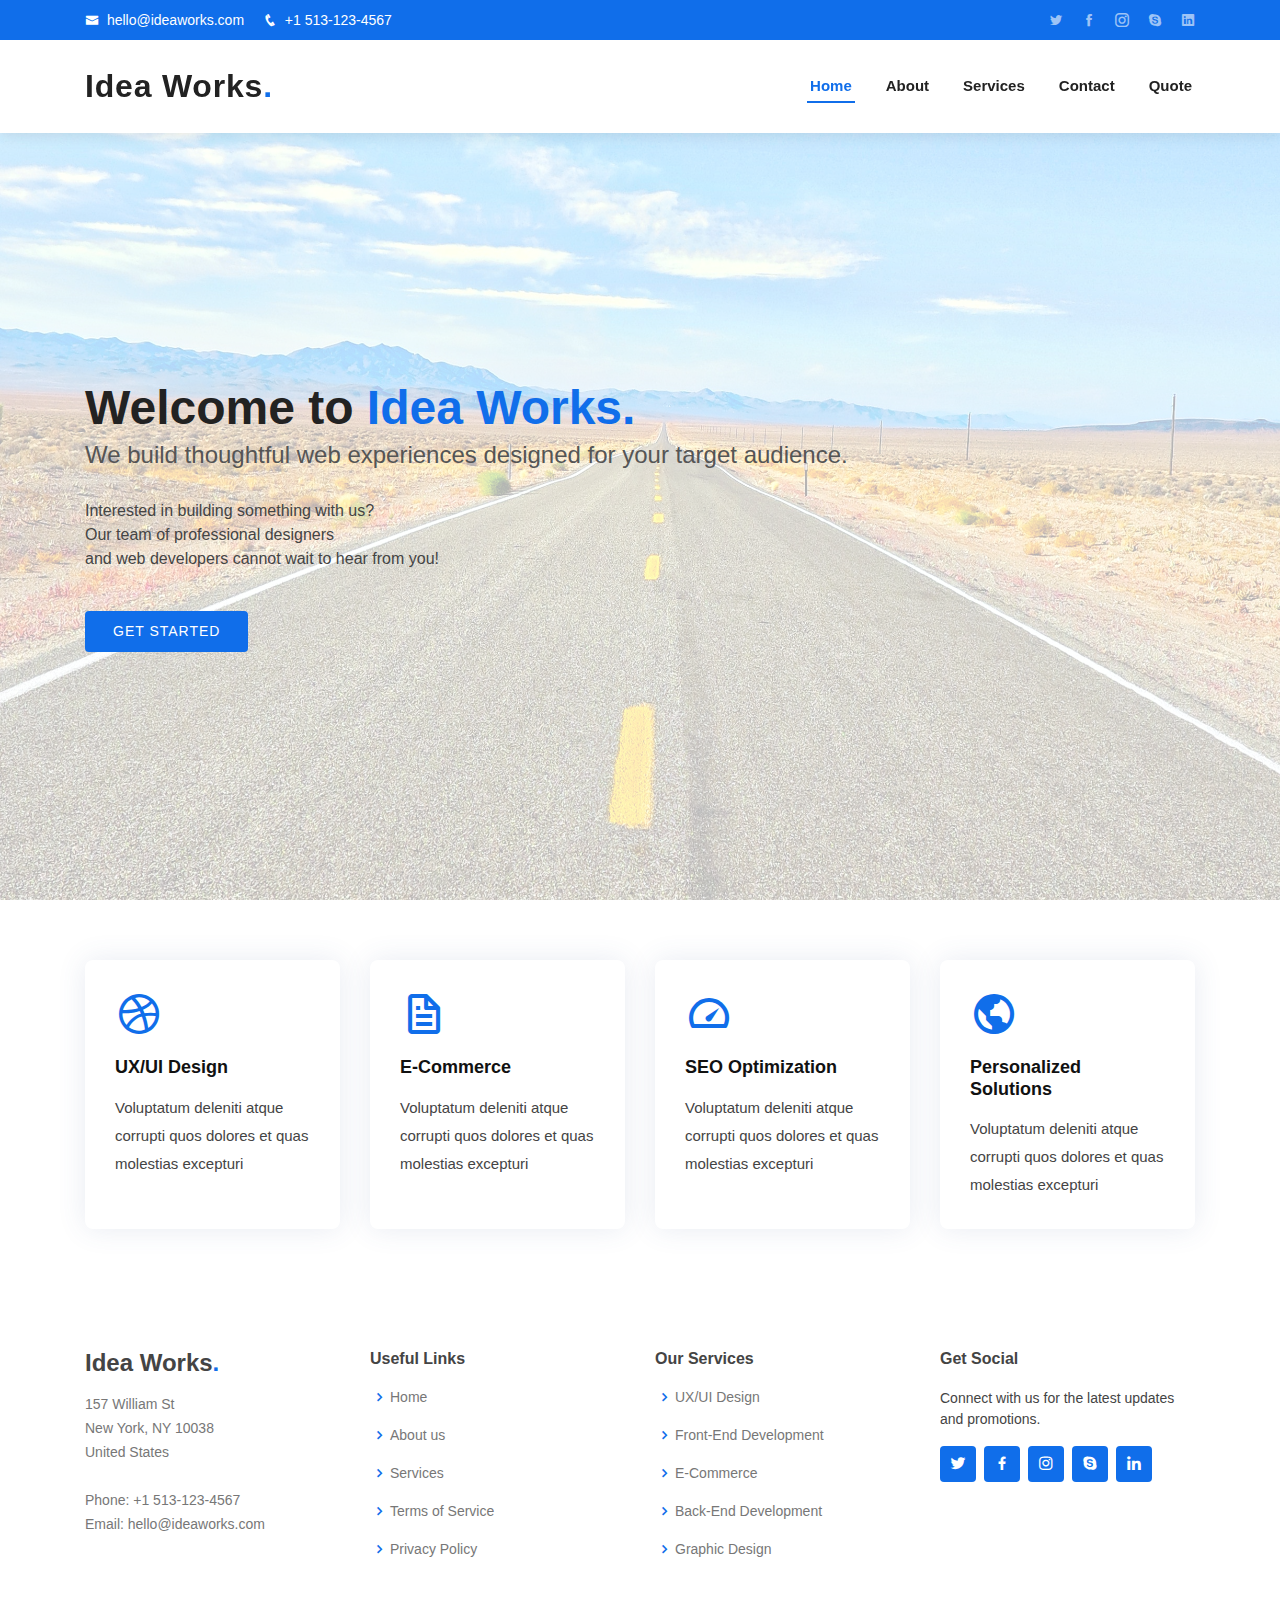
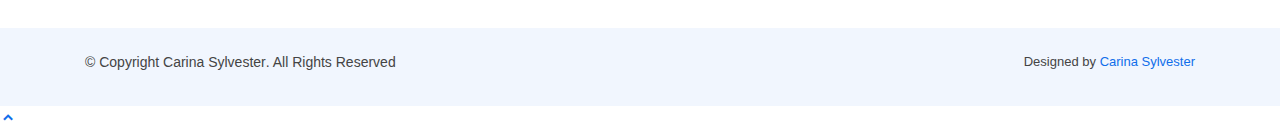
<file: CSylvester_Website/index.html>
<!DOCTYPE html>
<html lang="en">

<head>
  <meta charset="utf-8">
  <meta content="width=device-width, initial-scale=1.0" name="viewport">

  <title>My Bootstrap Website</title>

  <!-- Libraries CSS Files -->
  <link href="assets/mylibfiles/bootstrap/css/bootstrap.min.css" rel="stylesheet">
  <link href="assets/mylibfiles/icofont/icofont.min.css" rel="stylesheet">
  <link href="assets/mylibfiles/boxicons/css/boxicons.min.css" rel="stylesheet">
  <link href="assets/mylibfiles/owl.carousel/assets/owl.carousel.min.css" rel="stylesheet">

  <!-- Main CSS File -->
  <link href="assets/css/style.css" rel="stylesheet">

</head>

<body>

  <!-- ======= Top Bar ======= -->
  <div id="topbar" class="d-none d-lg-flex align-items-center fixed-top">
    <div class="container d-flex">
      <div class="contact-info mr-auto">
        <i class="icofont-envelope"></i> <a href="mailto:hello@ideaworks.com">hello@ideaworks.com</a>
        <i class="icofont-phone"></i> +1 513-123-4567
      </div>
      <div class="social-links">
        <a href="#" class="twitter"><i class="icofont-twitter"></i></a>
        <a href="#" class="facebook"><i class="icofont-facebook"></i></a>
        <a href="#" class="instagram"><i class="icofont-instagram"></i></a>
        <a href="#" class="skype"><i class="icofont-skype"></i></a>
        <a href="#" class="linkedin"><i class="icofont-linkedin"></i></a>
      </div>
    </div>
  </div>

  <!-- ======= Header ======= -->
  <header id="header" class="fixed-top">
    <div class="container d-flex align-items-center">

      <h1 class="logo mr-auto"><a href="index.html">Idea Works<span>.</span></a></h1>

      <nav class="nav-menu d-none d-lg-block">
        <ul>
          <li class="active"><a href="index.html">Home</a></li>
          <li><a href="about.html">About</a></li>
          <li><a href="services.html">Services</a></li>
          <li><a href="contact.html">Contact</a></li>
          <li><a href="quote.html">Quote</a></li>

        </ul>
      </nav>
      <!-- .nav-menu -->

    </div>
  </header>
  <!-- End Header -->

  <!-- ======= Hero Section ======= -->
  <section id="hero" class="d-flex align-items-center">
    <div class="container">
      <h1>Welcome to <span>Idea Works.</span>
      </h1>
      <h2>We build thoughtful web experiences designed for your target audience.</h2>
      <p style="margin-bottom: 40px;">Interested in building something with us?<br>Our team of professional
        designers<br> and web developers cannot wait to hear from you!</p>
      <div class="d-flex">
        <a href="#about" class="btn-get-started scrollto">Get Started</a>
      </div>
    </div>
  </section>
  <!-- End Hero -->

  <main id="main">

    <!-- ======= Featured Services Section ======= -->
    <section id="featured-services" class="featured-services">
      <div class="container">

        <div class="row">
          <div class="col-md-6 col-lg-3 d-flex align-items-stretch mb-5 mb-lg-0">
            <div class="icon-box" data-aos="fade-up" data-aos-delay="100">
              <div class="icon"><i class="bx bxl-dribbble"></i></div>
              <h4 class="title"><a href="">UX/UI Design</a></h4>
              <p class="description">Voluptatum deleniti atque corrupti quos dolores et quas molestias excepturi</p>
            </div>
          </div>

          <div class="col-md-6 col-lg-3 d-flex align-items-stretch mb-5 mb-lg-0">
            <div class="icon-box" data-aos="fade-up" data-aos-delay="200">
              <div class="icon"><i class="bx bx-file"></i></div>
              <h4 class="title"><a href="">E-Commerce</a></h4>
              <p class="description">Voluptatum deleniti atque corrupti quos dolores et quas molestias excepturi</p>
            </div>
          </div>

          <div class="col-md-6 col-lg-3 d-flex align-items-stretch mb-5 mb-lg-0">
            <div class="icon-box" data-aos="fade-up" data-aos-delay="300">
              <div class="icon"><i class="bx bx-tachometer"></i></div>
              <h4 class="title"><a href="">SEO Optimization</a></h4>
              <p class="description">Voluptatum deleniti atque corrupti quos dolores et quas molestias excepturi</p>
            </div>
          </div>

          <div class="col-md-6 col-lg-3 d-flex align-items-stretch mb-5 mb-lg-0">
            <div class="icon-box" data-aos="fade-up" data-aos-delay="400">
              <div class="icon"><i class="bx bx-world"></i></div>
              <h4 class="title"><a href="">Personalized Solutions</a></h4>
              <p class="description">Voluptatum deleniti atque corrupti quos dolores et quas molestias excepturi</p>
            </div>
          </div>

        </div>

      </div>
    </section><!-- End Featured Services Section -->

  </main><!-- End #main -->

    <!-- ======= Footer ======= -->
    <footer id="footer">


      <div class="footer-top">
        <div class="container">
          <div class="row">

            <div class="col-lg-3 col-md-6 footer-contact">
              <h3>Idea Works<span>.</span></h3>
              <p>
                157 William St<br>
                New York, NY 10038<br>
                United States<br><br>
                <strong>Phone:</strong> +1 513-123-4567<br>
                <strong>Email:</strong> hello@ideaworks.com<br>
              </p>
            </div>

            <div class="col-lg-3 col-md-6 footer-links">
              <h4>Useful Links</h4>
              <ul>
                <li><i class="bx bx-chevron-right"></i> <a href="#">Home</a></li>
                <li><i class="bx bx-chevron-right"></i> <a href="#">About us</a></li>
                <li><i class="bx bx-chevron-right"></i> <a href="#">Services</a></li>
                <li><i class="bx bx-chevron-right"></i> <a href="#">Terms of Service</a></li>
                <li><i class="bx bx-chevron-right"></i> <a href="#">Privacy Policy</a></li>
              </ul>
            </div>

            <div class="col-lg-3 col-md-6 footer-links">
              <h4>Our Services</h4>
              <ul>
                <li><i class="bx bx-chevron-right"></i> <a href="#">UX/UI Design</a></li>
                <li><i class="bx bx-chevron-right"></i> <a href="#">Front-End Development</a></li>
                <li><i class="bx bx-chevron-right"></i> <a href="#">E-Commerce</a></li>
                <li><i class="bx bx-chevron-right"></i> <a href="#">Back-End Development</a></li>
                <li><i class="bx bx-chevron-right"></i> <a href="#">Graphic Design</a></li>
              </ul>
            </div>

            <div class="col-lg-3 col-md-6 footer-links">
              <h4>Get Social</h4>
              <p>Connect with us for the latest updates and promotions.</p>
              <div class="social-links mt-3">
                <a href="#" class="twitter"><i class="bx bxl-twitter"></i></a>
                <a href="#" class="facebook"><i class="bx bxl-facebook"></i></a>
                <a href="#" class="instagram"><i class="bx bxl-instagram"></i></a>
                <a href="#" class="google-plus"><i class="bx bxl-skype"></i></a>
                <a href="#" class="linkedin"><i class="bx bxl-linkedin"></i></a>
              </div>
            </div>

          </div>
        </div>
      </div>

      <div class="container py-4">
        <div class="copyright">
          &copy; Copyright <strong><span>Carina Sylvester</span></strong>. All Rights Reserved
        </div>
        <div class="credits">
          Designed by <a href="#">Carina Sylvester</a>
        </div>
      </div>
    </footer>
    <!-- End Footer -->


    <a href="#" class="back-to-top"><i class="icofont-simple-up"></i></a>

    <!-- Vendor JS Files -->
    <script src="assets/mylibfiles/jquery/jquery.min.js"></script>
    <script src="assets/mylibfiles/bootstrap/js/bootstrap.bundle.min.js"></script>
    <script src="assets/mylibfiles/jquery.easing/jquery.easing.min.js"></script>
    <script src="assets/mylibfiles/waypoints/jquery.waypoints.min.js"></script>
    <script src="assets/mylibfiles/counterup/counterup.min.js"></script>
    <script src="assets/mylibfiles/owl.carousel/owl.carousel.min.js"></script>
    <!-- Main JS File -->
    <script src="assets/js/main.js"></script>

    <!-- Form Validation -->
    <script src="assets/mylibfiles/validation%20js/validate.js"></script>

</body>

</html>
</file>
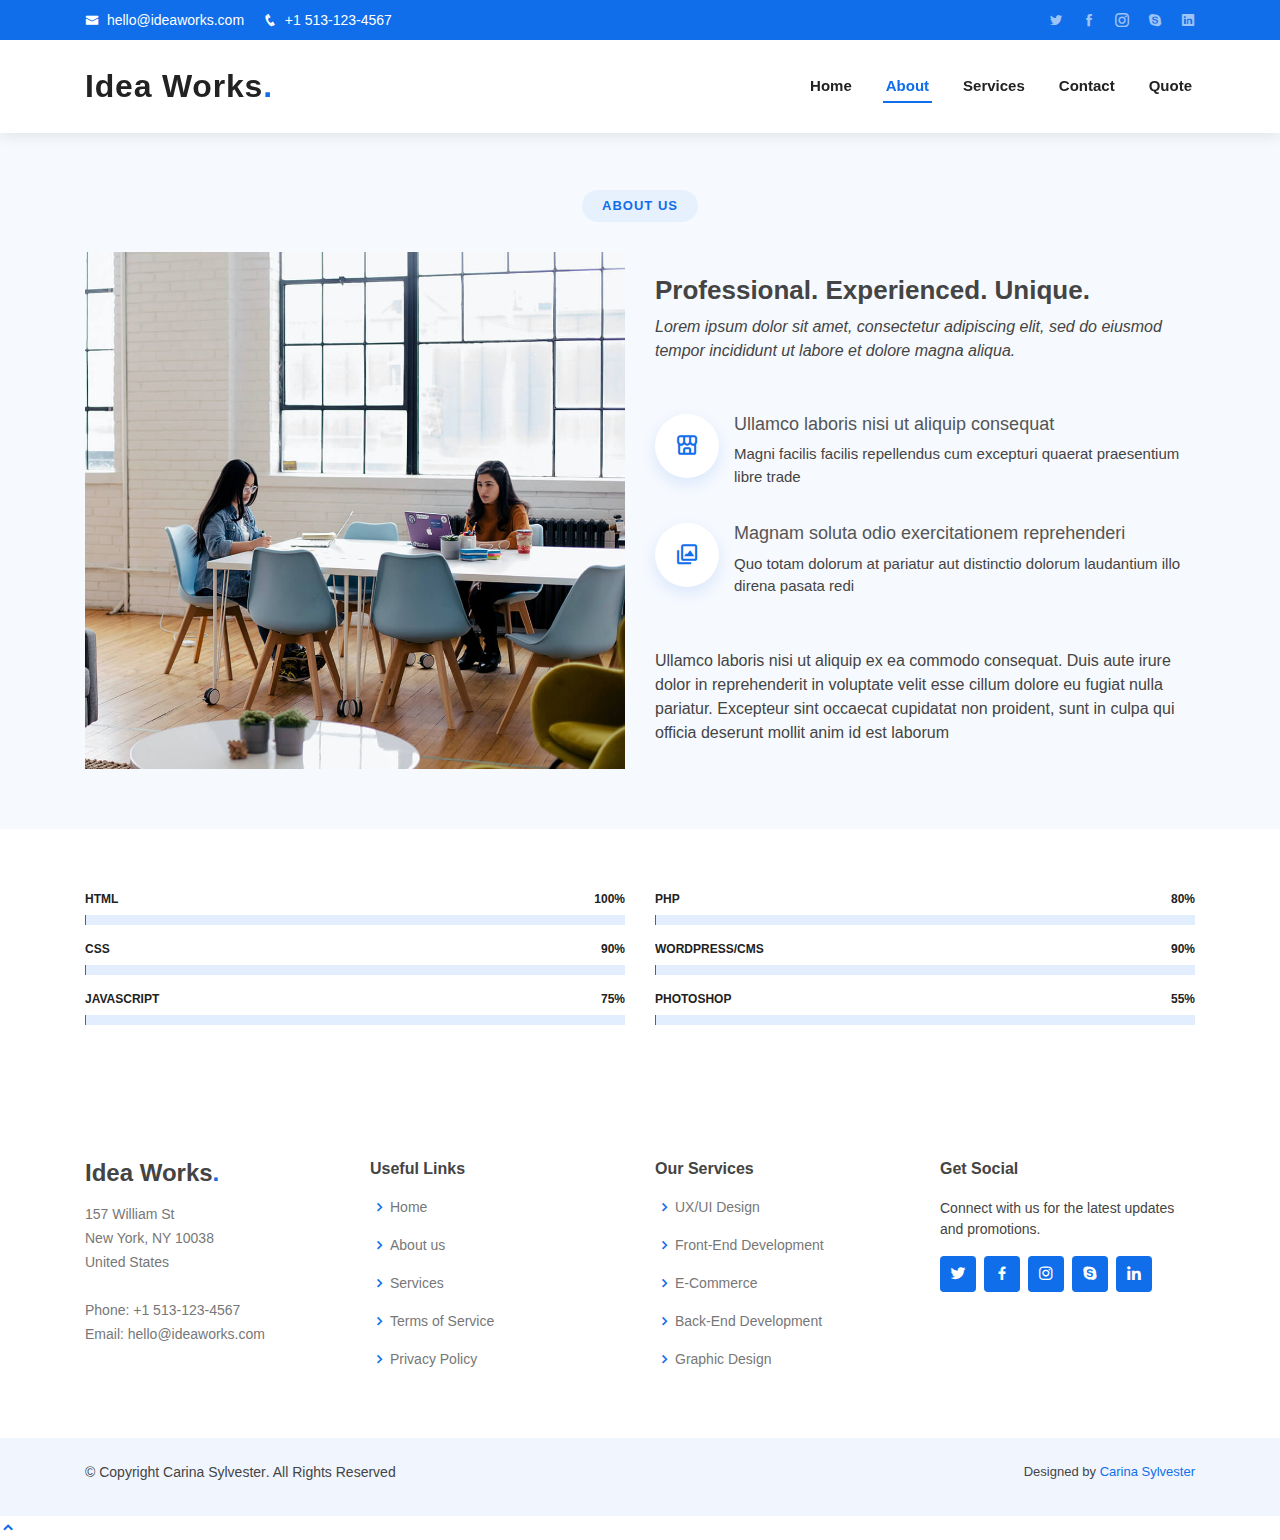
<file: CSylvester_Website/about.html>
<!DOCTYPE html>
<html lang="en">

<head>
  <meta charset="utf-8">
  <meta content="width=device-width, initial-scale=1.0" name="viewport">

  <title>My Bootstrap Website</title>

  <!-- Libraries CSS Files -->
  <link href="assets/mylibfiles/bootstrap/css/bootstrap.min.css" rel="stylesheet">
  <link href="assets/mylibfiles/icofont/icofont.min.css" rel="stylesheet">
  <link href="assets/mylibfiles/boxicons/css/boxicons.min.css" rel="stylesheet">
  <link href="assets/mylibfiles/owl.carousel/assets/owl.carousel.min.css" rel="stylesheet">

  <!-- Main CSS File -->
  <link href="assets/css/style.css" rel="stylesheet">

</head>

<!-- ======= Top Bar ======= -->
<div id="topbar" class="d-none d-lg-flex align-items-center fixed-top">
  <div class="container d-flex">
    <div class="contact-info mr-auto">
      <i class="icofont-envelope"></i> <a href="mailto:hello@ideaworks.com">hello@ideaworks.com</a>
      <i class="icofont-phone"></i> +1 513-123-4567
    </div>
    <div class="social-links">
      <a href="#" class="twitter"><i class="icofont-twitter"></i></a>
      <a href="#" class="facebook"><i class="icofont-facebook"></i></a>
      <a href="#" class="instagram"><i class="icofont-instagram"></i></a>
      <a href="#" class="skype"><i class="icofont-skype"></i></a>
      <a href="#" class="linkedin"><i class="icofont-linkedin"></i></a>
    </div>
  </div>
</div>




<!-- ======= Header ======= -->
<header id="header" class="fixed-top">
  <div class="container d-flex align-items-center">
    <h1 class="logo mr-auto"><a href="index.html">Idea Works<span>.</span></a></h1>
    <nav class="nav-menu d-none d-lg-block">
      <ul>
        <li><a href="index.html">Home</a></li>
        <li class="active"><a href="about.html">About</a></li>
        <li><a href="services.html">Services</a></li>
        <li><a href="contact.html">Contact</a></li>
        <li><a href="quote.html">Quote</a></li>

      </ul>
    </nav>

  </div>
</header><!-- End Header -->



<!-- ======= About Section ======= -->
<section id="about" class="about section-bg" style="margin-top: 130px">
  <div class="container">

    <div class="section-title">
      <h2>About Us</h2>
    </div>

    <div class="row">
      <div class="col-lg-6">
        <img src="assets/img/about.jpg" class="img-fluid" alt="two women sitting at a table">
      </div>
      <div class="col-lg-6 pt-4 pt-lg-0 content d-flex flex-column justify-content-center">
        <h3>Professional. Experienced. Unique.</h3>
        <p class="font-italic">
          Lorem ipsum dolor sit amet, consectetur adipiscing elit, sed do eiusmod tempor incididunt ut labore et
          dolore
          magna aliqua.
        </p>
        <ul>
          <li>
            <i class="bx bx-store-alt"></i>
            <div>
              <h5>Ullamco laboris nisi ut aliquip consequat</h5>
              <p>Magni facilis facilis repellendus cum excepturi quaerat praesentium libre trade</p>
            </div>
          </li>
          <li>
            <i class="bx bx-images"></i>
            <div>
              <h5>Magnam soluta odio exercitationem reprehenderi</h5>
              <p>Quo totam dolorum at pariatur aut distinctio dolorum laudantium illo direna pasata redi</p>
            </div>
          </li>
        </ul>
        <p>
          Ullamco laboris nisi ut aliquip ex ea commodo consequat. Duis aute irure dolor in reprehenderit in voluptate
          velit esse cillum dolore eu fugiat nulla pariatur. Excepteur sint occaecat cupidatat non proident, sunt in
          culpa qui officia deserunt mollit anim id est laborum
        </p>
      </div>
    </div>

  </div>
</section><!-- End About Section -->






<!-- ======= Skills Section ======= -->
<section id="skills" class="skills">
  <div class="container">

    <div class="row skills-content">

      <div class="col-lg-6">

        <div class="progress">
          <span class="skill">HTML <i class="val">100%</i></span>
          <div class="progress-bar-wrap">
            <div class="progress-bar" role="progressbar" aria-valuenow="100" aria-valuemin="0" aria-valuemax="100">
            </div>
          </div>
        </div>

        <div class="progress">
          <span class="skill">CSS <i class="val">90%</i></span>
          <div class="progress-bar-wrap">
            <div class="progress-bar" role="progressbar" aria-valuenow="90" aria-valuemin="0" aria-valuemax="100"></div>
          </div>
        </div>

        <div class="progress">
          <span class="skill">JavaScript <i class="val">75%</i></span>
          <div class="progress-bar-wrap">
            <div class="progress-bar" role="progressbar" aria-valuenow="75" aria-valuemin="0" aria-valuemax="100"></div>
          </div>
        </div>

      </div>

      <div class="col-lg-6">

        <div class="progress">
          <span class="skill">PHP <i class="val">80%</i></span>
          <div class="progress-bar-wrap">
            <div class="progress-bar" role="progressbar" aria-valuenow="80" aria-valuemin="0" aria-valuemax="100"></div>
          </div>
        </div>

        <div class="progress">
          <span class="skill">WordPress/CMS <i class="val">90%</i></span>
          <div class="progress-bar-wrap">
            <div class="progress-bar" role="progressbar" aria-valuenow="90" aria-valuemin="0" aria-valuemax="100"></div>
          </div>
        </div>

        <div class="progress">
          <span class="skill">Photoshop <i class="val">55%</i></span>
          <div class="progress-bar-wrap">
            <div class="progress-bar" role="progressbar" aria-valuenow="55" aria-valuemin="0" aria-valuemax="100"></div>
          </div>
        </div>

      </div>

    </div>

  </div>
</section><!-- End Skills Section -->




<!-- ======= Footer ======= -->
<footer id="footer">


  <div class="footer-top">
    <div class="container">
      <div class="row">

        <div class="col-lg-3 col-md-6 footer-contact">
          <h3>Idea Works<span>.</span></h3>
          <p>
            157 William St<br>
            New York, NY 10038<br>
            United States<br><br>
            <strong>Phone:</strong> +1 513-123-4567<br>
            <strong>Email:</strong> hello@ideaworks.com<br>
          </p>
        </div>

        <div class="col-lg-3 col-md-6 footer-links">
          <h4>Useful Links</h4>
          <ul>
            <li><i class="bx bx-chevron-right"></i> <a href="#">Home</a></li>
            <li><i class="bx bx-chevron-right"></i> <a href="#">About us</a></li>
            <li><i class="bx bx-chevron-right"></i> <a href="#">Services</a></li>
            <li><i class="bx bx-chevron-right"></i> <a href="#">Terms of Service</a></li>
            <li><i class="bx bx-chevron-right"></i> <a href="#">Privacy Policy</a></li>
          </ul>
        </div>

        <div class="col-lg-3 col-md-6 footer-links">
          <h4>Our Services</h4>
          <ul>
            <li><i class="bx bx-chevron-right"></i> <a href="#">UX/UI Design</a></li>
            <li><i class="bx bx-chevron-right"></i> <a href="#">Front-End Development</a></li>
            <li><i class="bx bx-chevron-right"></i> <a href="#">E-Commerce</a></li>
            <li><i class="bx bx-chevron-right"></i> <a href="#">Back-End Development</a></li>
            <li><i class="bx bx-chevron-right"></i> <a href="#">Graphic Design</a></li>
          </ul>
        </div>

        <div class="col-lg-3 col-md-6 footer-links">
          <h4>Get Social</h4>
          <p>Connect with us for the latest updates and promotions.</p>
          <div class="social-links mt-3">
            <a href="#" class="twitter"><i class="bx bxl-twitter"></i></a>
            <a href="#" class="facebook"><i class="bx bxl-facebook"></i></a>
            <a href="#" class="instagram"><i class="bx bxl-instagram"></i></a>
            <a href="#" class="google-plus"><i class="bx bxl-skype"></i></a>
            <a href="#" class="linkedin"><i class="bx bxl-linkedin"></i></a>
          </div>
        </div>

      </div>
    </div>
  </div>

  <div class="container py-4">
    <div class="copyright">
      &copy; Copyright <strong><span>Carina Sylvester</span></strong>. All Rights Reserved
    </div>
    <div class="credits">
      Designed by <a href="#">Carina Sylvester</a>
    </div>
  </div>
</footer><!-- End Footer -->


<a href="#" class="back-to-top"><i class="icofont-simple-up"></i></a>

<!-- Vendor JS Files -->
<script src="assets/mylibfiles/jquery/jquery.min.js"></script>
<script src="assets/mylibfiles/bootstrap/js/bootstrap.bundle.min.js"></script>
<script src="assets/mylibfiles/jquery.easing/jquery.easing.min.js"></script>
<script src="assets/mylibfiles/validation%20js/validate.js"></script>
<script src="assets/mylibfiles/waypoints/jquery.waypoints.min.js"></script>
<script src="assets/mylibfiles/counterup/counterup.min.js"></script>
<script src="assets/mylibfiles/owl.carousel/owl.carousel.min.js"></script>

<!-- Main JS File -->
<script src="assets/js/main.js"></script>

</body>

</html>
</file>
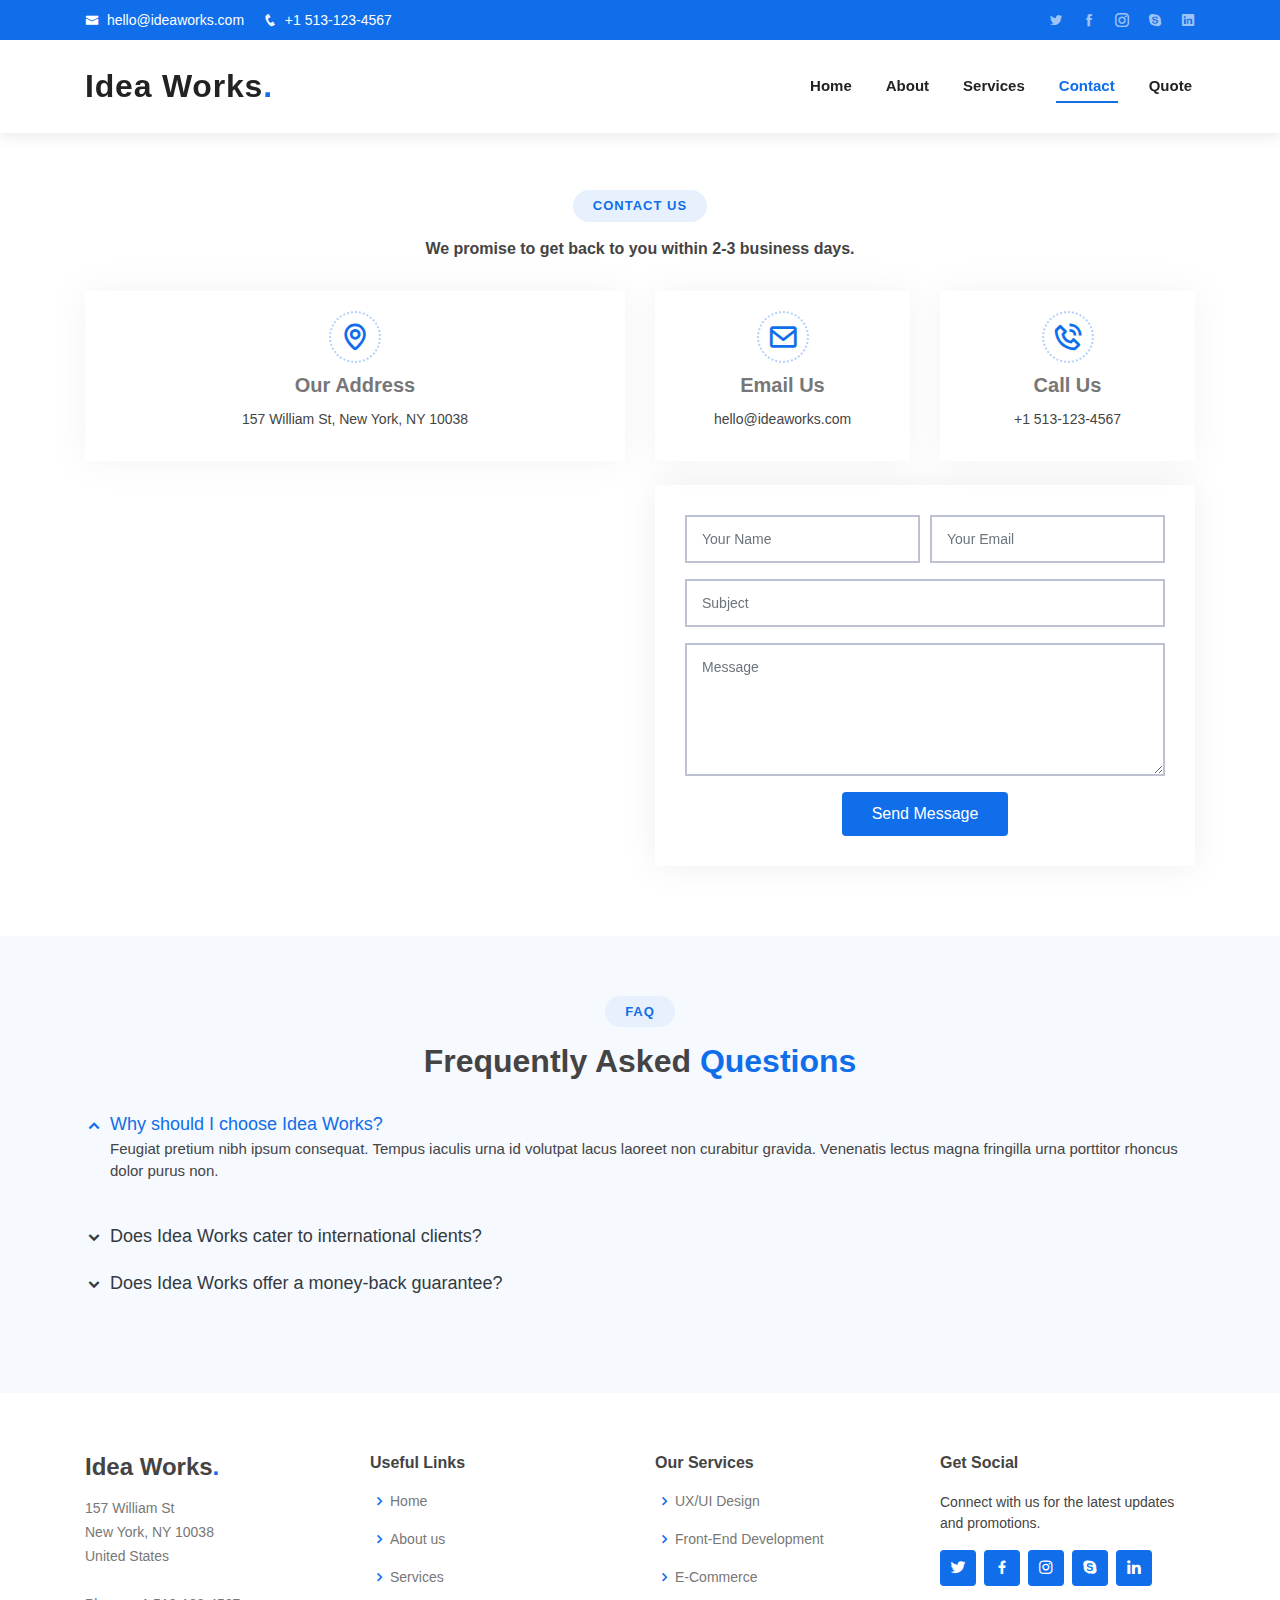
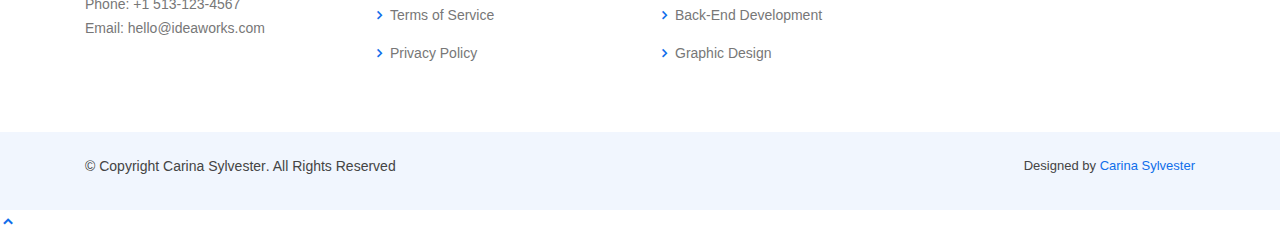
<file: CSylvester_Website/contact.html>
<!DOCTYPE html>
<html lang="en">

<head>
  <meta charset="utf-8">
  <meta content="width=device-width, initial-scale=1.0" name="viewport">

  <title>My Bootstrap Website</title>

  <!-- Libraries CSS Files -->
  <link href="assets/mylibfiles/bootstrap/css/bootstrap.min.css" rel="stylesheet">
  <link href="assets/mylibfiles/icofont/icofont.min.css" rel="stylesheet">
  <link href="assets/mylibfiles/boxicons/css/boxicons.min.css" rel="stylesheet">
  <link href="assets/mylibfiles/owl.carousel/assets/owl.carousel.min.css" rel="stylesheet">

  <!-- Main CSS File -->
  <link href="assets/css/style.css" rel="stylesheet">

</head>

<body>

  <!-- ======= Top Bar ======= -->
  <div id="topbar" class="d-none d-lg-flex align-items-center fixed-top">
    <div class="container d-flex">
      <div class="contact-info mr-auto">
        <i class="icofont-envelope"></i> <a href="mailto:hello@ideaworks.com">hello@ideaworks.com</a>
        <i class="icofont-phone"></i> +1 513-123-4567
      </div>
      <div class="social-links">
        <a href="#" class="twitter"><i class="icofont-twitter"></i></a>
        <a href="#" class="facebook"><i class="icofont-facebook"></i></a>
        <a href="#" class="instagram"><i class="icofont-instagram"></i></a>
        <a href="#" class="skype"><i class="icofont-skype"></i></a>
        <a href="#" class="linkedin"><i class="icofont-linkedin"></i></a>
      </div>
    </div>
  </div>




  <!-- ======= Header ======= -->
  <header id="header" class="fixed-top">
    <div class="container d-flex align-items-center">

      <h1 class="logo mr-auto"><a href="index.html">Idea Works<span>.</span></a></h1>

      <nav class="nav-menu d-none d-lg-block">
        <ul>
          <li><a href="index.html">Home</a></li>
          <li><a href="about.html">About</a></li>
          <li><a href="services.html">Services</a></li>
          <li class="active"><a href="contact.html">Contact</a></li>
          <li><a href="quote.html">Quote</a></li>

        </ul>
      </nav>

    </div>
  </header><!-- End Header -->


  <!-- ======= Contact Section ======= -->
  <section id="contact" class="contact" style="margin-top: 130px;">
    <div class="container">

      <div class="section-title">
        <h2>Contact Us</h2>
        <p>We promise to get back to you within 2-3 business days.</p>
      </div>

      <div class="row">
        <div class="col-lg-6">
          <div class="info-box mb-4">
            <i class="bx bx-map"></i>
            <h3>Our Address</h3>
            <p>157 William St, New York, NY 10038</p>
          </div>
        </div>

        <div class="col-lg-3 col-md-6">
          <div class="info-box  mb-4">
            <i class="bx bx-envelope"></i>
            <h3>Email Us</h3>
            <p>hello@ideaworks.com</p>
          </div>
        </div>

        <div class="col-lg-3 col-md-6">
          <div class="info-box  mb-4">
            <i class="bx bx-phone-call"></i>
            <h3>Call Us</h3>
            <p>+1 513-123-4567</p>
          </div>
        </div>

      </div>

      <div class="row">

        <div class="col-lg-6 ">
          <iframe class="mb-4 mb-lg-0"
            src="https://www.google.com/maps/embed?pb=!1m14!1m8!1m3!1d12097.433213460943!2d-74.0062269!3d40.7101282!3m2!1i1024!2i768!4f13.1!3m3!1m2!1s0x0%3A0xb89d1fe6bc499443!2sDowntown+Conference+Center!5e0!3m2!1smk!2sbg!4v1539943755621"
            style="border:0; width: 100%; height: 384px;" allowfullscreen></iframe>
        </div>

        <div class="col-lg-6">
          <form action="#" method="post" class="php-email-form">
            <div class="form-row">
              <div class="col form-group">
                <input type="text" name="name" class="form-control" id="name" placeholder="Your Name"
                  data-rule="minlen:4" data-msg="Please enter at least 4 chars" />
                <div class="validate"></div>
              </div>
              <div class="col form-group">
                <input type="email" class="form-control" name="email" id="email" placeholder="Your Email"
                  data-rule="email" data-msg="Please enter a valid email" />
                <div class="validate"></div>
              </div>
            </div>
            <div class="form-group">
              <input type="text" class="form-control" name="subject" id="subject" placeholder="Subject"
                data-rule="minlen:4" data-msg="Please enter at least 8 chars of subject" />
              <div class="validate"></div>
            </div>
            <div class="form-group">
              <textarea class="form-control" name="message" rows="5" data-rule="required"
                data-msg="Please write something for us" placeholder="Message"></textarea>
              <div class="validate"></div>
            </div>
            <div class="mb-3">
              <div class="loading">Loading</div>
              <div class="error-message"></div>
              <div class="sent-message">Your message has been sent. Thank you!</div>
            </div>
            <div class="text-center"><button type="submit">Send Message</button></div>
          </form>
        </div>

      </div>

    </div>
  </section><!-- End Contact Section -->



  <!-- ======= Frequently Asked Questions Section ======= -->
  <section id="faq" class="faq section-bg">
    <div class="container">

      <div class="section-title">
        <h2>FAQ</h2>
        <h3>Frequently Asked <span>Questions</span></h3>
      </div>

      <ul class="faq-list">

        <li>
          <a data-toggle="collapse" class="" href="#faq1">Why should I choose Idea Works? <i
              class="icofont-simple-up"></i></a>
          <div id="faq1" class="collapse show" data-parent=".faq-list">
            <p>
              Feugiat pretium nibh ipsum consequat. Tempus iaculis urna id volutpat lacus laoreet non curabitur gravida.
              Venenatis lectus magna fringilla urna porttitor rhoncus dolor purus non.
            </p>
          </div>
        </li>

        <li>
          <a data-toggle="collapse" href="#faq2" class="collapsed">Does Idea Works cater to international clients?<i
              class="icofont-simple-up"></i></a>
          <div id="faq2" class="collapse" data-parent=".faq-list">
            <p>
              Dolor sit amet consectetur adipiscing elit pellentesque habitant morbi. Id interdum velit laoreet id donec
              ultrices. Fringilla phasellus faucibus scelerisque eleifend donec pretium. Est pellentesque elit
              ullamcorper dignissim. Mauris ultrices eros in cursus turpis massa tincidunt dui.
            </p>
          </div>
        </li>

        <li>
          <a data-toggle="collapse" href="#faq3" class="collapsed">Does Idea Works offer a money-back guarantee?<i
              class="icofont-simple-up"></i></a>
          <div id="faq3" class="collapse" data-parent=".faq-list">
            <p>
              Eleifend mi in nulla posuere sollicitudin aliquam ultrices sagittis orci. Faucibus pulvinar elementum
              integer enim. Sem nulla pharetra diam sit amet nisl suscipit. Rutrum tellus pellentesque eu tincidunt.
              Lectus urna duis convallis convallis tellus. Urna molestie at elementum eu facilisis sed odio morbi quis
            </p>
          </div>
        </li>

      </ul>

    </div>
  </section><!-- End Frequently Asked Questions Section -->




  <!-- ======= Footer ======= -->
  <footer id="footer">


    <div class="footer-top">
      <div class="container">
        <div class="row">

          <div class="col-lg-3 col-md-6 footer-contact">
            <h3>Idea Works<span>.</span></h3>
            <p>
              157 William St<br>
              New York, NY 10038<br>
              United States<br><br>
              <strong>Phone:</strong> +1 513-123-4567<br>
              <strong>Email:</strong> hello@ideaworks.com<br>
            </p>
          </div>

          <div class="col-lg-3 col-md-6 footer-links">
            <h4>Useful Links</h4>
            <ul>
              <li><i class="bx bx-chevron-right"></i> <a href="#">Home</a></li>
              <li><i class="bx bx-chevron-right"></i> <a href="#">About us</a></li>
              <li><i class="bx bx-chevron-right"></i> <a href="#">Services</a></li>
              <li><i class="bx bx-chevron-right"></i> <a href="#">Terms of Service</a></li>
              <li><i class="bx bx-chevron-right"></i> <a href="#">Privacy Policy</a></li>
            </ul>
          </div>

          <div class="col-lg-3 col-md-6 footer-links">
            <h4>Our Services</h4>
            <ul>
              <li><i class="bx bx-chevron-right"></i> <a href="#">UX/UI Design</a></li>
              <li><i class="bx bx-chevron-right"></i> <a href="#">Front-End Development</a></li>
              <li><i class="bx bx-chevron-right"></i> <a href="#">E-Commerce</a></li>
              <li><i class="bx bx-chevron-right"></i> <a href="#">Back-End Development</a></li>
              <li><i class="bx bx-chevron-right"></i> <a href="#">Graphic Design</a></li>
            </ul>
          </div>

          <div class="col-lg-3 col-md-6 footer-links">
            <h4>Get Social</h4>
            <p>Connect with us for the latest updates and promotions.</p>
            <div class="social-links mt-3">
              <a href="#" class="twitter"><i class="bx bxl-twitter"></i></a>
              <a href="#" class="facebook"><i class="bx bxl-facebook"></i></a>
              <a href="#" class="instagram"><i class="bx bxl-instagram"></i></a>
              <a href="#" class="google-plus"><i class="bx bxl-skype"></i></a>
              <a href="#" class="linkedin"><i class="bx bxl-linkedin"></i></a>
            </div>
          </div>

        </div>
      </div>
    </div>

    <div class="container py-4">
      <div class="copyright">
        &copy; Copyright <strong><span>Carina Sylvester</span></strong>. All Rights Reserved
      </div>
      <div class="credits">
        Designed by <a href="#">Carina Sylvester</a>
      </div>
    </div>
  </footer><!-- End Footer -->


  <a href="#" class="back-to-top"><i class="icofont-simple-up"></i></a>

  <!-- Vendor JS Files -->
  <script src="assets/mylibfiles/jquery/jquery.min.js"></script>
  <script src="assets/mylibfiles/bootstrap/js/bootstrap.bundle.min.js"></script>
  <script src="assets/mylibfiles/jquery.easing/jquery.easing.min.js"></script>

  <script src="assets/mylibfiles/waypoints/jquery.waypoints.min.js"></script>
  <script src="assets/mylibfiles/owl.carousel/owl.carousel.min.js"></script>

  <!-- Main JS File -->
  <script src="assets/js/main.js"></script>

  <!-- Form Validation -->
  <script src="assets/mylibfiles/validation%20js/validate.js"></script>

</body>

</html>
</file>
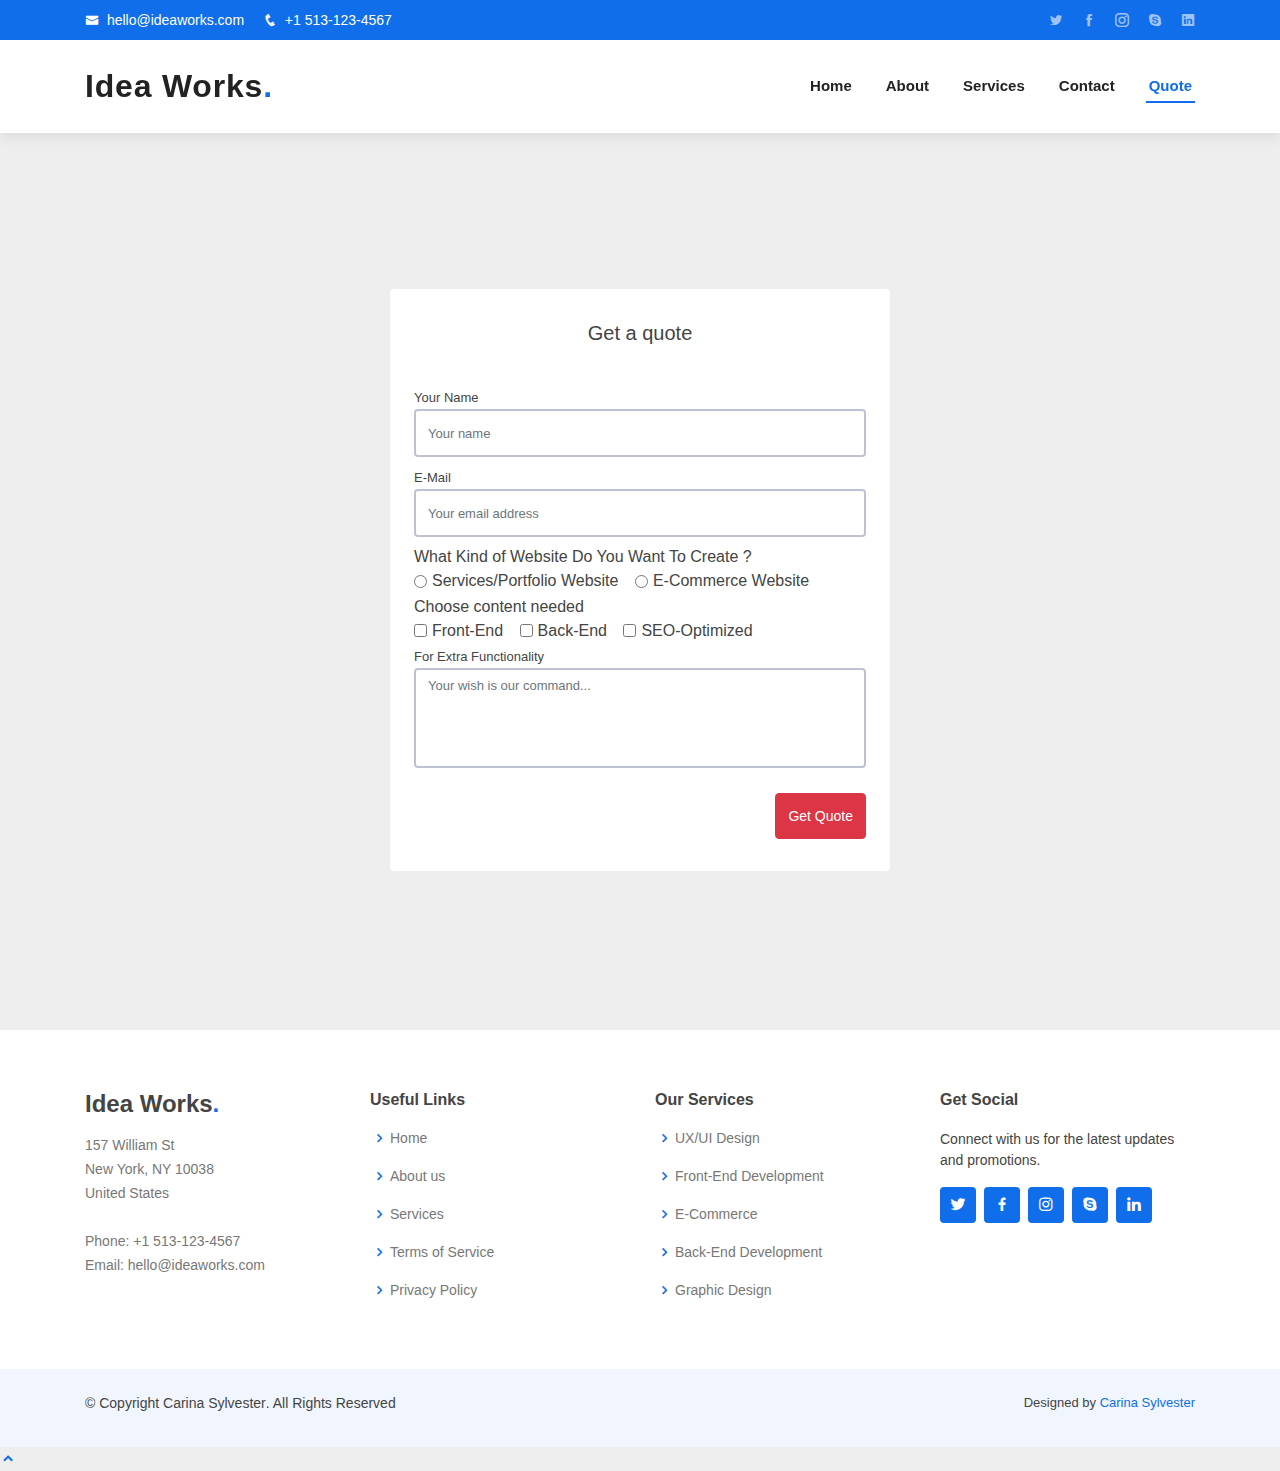
<file: CSylvester_Website/quote.html>
<!DOCTYPE html>
<html lang="en">

<head>
    <meta charset="utf-8">
    <meta content="width=device-width, initial-scale=1.0" name="viewport">

    <title>My Bootstrap Website</title>

    <!-- Libraries CSS Files -->
    <link href="assets/mylibfiles/bootstrap/css/bootstrap.min.css" rel="stylesheet">
    <link href="assets/mylibfiles/icofont/icofont.min.css" rel="stylesheet">
    <link href="assets/mylibfiles/boxicons/css/boxicons.min.css" rel="stylesheet">
    <link href="assets/mylibfiles/owl.carousel/assets/owl.carousel.min.css" rel="stylesheet">
    <!-- Main CSS File -->
    <link href="assets/css/style.css" rel="stylesheet">

</head>

<body style="background-color: #eee;">

    <!-- ======= Top Bar ======= -->
    <div id="topbar" class="d-none d-lg-flex align-items-center fixed-top">
        <div class="container d-flex">
            <div class="contact-info mr-auto">
                <i class="icofont-envelope"></i> <a href="mailto:hello@ideaworks.com">hello@ideaworks.com</a>
                <i class="icofont-phone"></i> +1 513-123-4567
            </div>
            <div class="social-links">
                <a href="#" class="twitter"><i class="icofont-twitter"></i></a>
                <a href="#" class="facebook"><i class="icofont-facebook"></i></a>
                <a href="#" class="instagram"><i class="icofont-instagram"></i></a>
                <a href="#" class="skype"><i class="icofont-skype"></i></a>
                <a href="#" class="linkedin"><i class="icofont-linkedin"></i></a>
            </div>
        </div>
    </div>




    <!-- ======= Header ======= -->
    <header id="header" class="fixed-top">
        <div class="container d-flex align-items-center">

            <h1 class="logo mr-auto"><a href="index.html">Idea Works<span>.</span></a></h1>

            <nav class="nav-menu d-none d-lg-block">
                <ul>
                    <li><a href="index.html">Home</a></li>
                    <li><a href="about.html">About</a></li>
                    <li><a href="services.html">Services</a></li>
                    <li><a href="contact.html">Contact</a></li>
                    <li class="active"><a href="quote.html">Quote</a></li>

                </ul>
            </nav>

        </div>
    </header><!-- End Header -->



    <div class="container d-flex justify-content-center align-items-center height" style="margin-top: 130px;">
        <div class="card py-3">
            <div class="p-3 d-flex align-items-center justify-content-center">
                <h5>Get a quote</h5>
            </div>
            <div class="p-3 px-4 py-2"> <span class="font-weight-normal quote">Your Name</span> <input type="text"
                    class="form-control mb-2" placeholder="Your name" />

                <span class="font-weight-normal quote">E-Mail</span> <input type="text" class="form-control mb-2"
                    placeholder="Your email address" />


                <div><span class="font-weight-normal">What Kind of Website Do You Want To Create ?</span></div>
                <div>
                    <div class="form-check form-check-inline">
                        <input class="form-check-input" type="radio" id="web1" value="services" name="webtype">
                        <label class="form-check-label" for="inlineCheckbox1">Services/Portfolio Website</label>
                    </div>

                    <div class="form-check form-check-inline">
                        <input class="form-check-input" type="radio" id="web2" value="ecommerce" name="webtype">
                        <label class="form-check-label" for="inlineCheckbox2">E-Commerce Website</label>
                    </div>
                </div>


                <div><span class="font-weight-normal">Choose content needed</span></div>
                <div>

                    <div class="form-check form-check-inline">
                        <input class="form-check-input" type="checkbox" id="fun1" value="front-end">
                        <label class="form-check-label" for="inlineCheckbox1">Front-End</label>
                    </div>

                    <div class="form-check form-check-inline">
                        <input class="form-check-input" type="checkbox" id="fun2" value="back-end">
                        <label class="form-check-label" for="inlineCheckbox2">Back-End</label>
                    </div>

                    <div class="form-check form-check-inline">
                        <input class="form-check-input" type="checkbox" id="fun3" value="seo-optimized">
                        <label class="form-check-label" for="inlineCheckbox2">SEO-Optimized</label>
                    </div>

                </div>


                <span class="font-weight-normal quote">For Extra Functionality</span>
                <div class="form"> <textarea class="form-control mb-3 description-area"
                        placeholder="Your wish is our command..."></textarea> <a href="#" class=""><i
                            class="fa fa-paperclip"></i></a> </div>

                <div class="text-right"> <button class="btn btn-danger send" onclick="price()">Get Quote</button> </div>
            </div>
        </div>
    </div>









    <!-- ======= Footer ======= -->
    <footer id="footer">


        <div class="footer-top">
            <div class="container">
                <div class="row">

                    <div class="col-lg-3 col-md-6 footer-contact">
                        <h3>Idea Works<span>.</span></h3>
                        <p>
                            157 William St<br>
                            New York, NY 10038<br>
                            United States<br><br>
                            <strong>Phone:</strong> +1 513-123-4567<br>
                            <strong>Email:</strong> hello@ideaworks.com<br>
                        </p>
                    </div>

                    <div class="col-lg-3 col-md-6 footer-links">
                        <h4>Useful Links</h4>
                        <ul>
                            <li><i class="bx bx-chevron-right"></i> <a href="#">Home</a></li>
                            <li><i class="bx bx-chevron-right"></i> <a href="#">About us</a></li>
                            <li><i class="bx bx-chevron-right"></i> <a href="#">Services</a></li>
                            <li><i class="bx bx-chevron-right"></i> <a href="#">Terms of Service</a></li>
                            <li><i class="bx bx-chevron-right"></i> <a href="#">Privacy Policy</a></li>
                        </ul>
                    </div>

                    <div class="col-lg-3 col-md-6 footer-links">
                        <h4>Our Services</h4>
                        <ul>
                            <li><i class="bx bx-chevron-right"></i> <a href="#">UX/UI Design</a></li>
                            <li><i class="bx bx-chevron-right"></i> <a href="#">Front-End Development</a></li>
                            <li><i class="bx bx-chevron-right"></i> <a href="#">E-Commerce</a></li>
                            <li><i class="bx bx-chevron-right"></i> <a href="#">Back-End Development</a></li>
                            <li><i class="bx bx-chevron-right"></i> <a href="#">Graphic Design</a></li>
                        </ul>
                    </div>

                    <div class="col-lg-3 col-md-6 footer-links">
                        <h4>Get Social</h4>
                        <p>Connect with us for the latest updates and promotions.</p>
                        <div class="social-links mt-3">
                            <a href="#" class="twitter"><i class="bx bxl-twitter"></i></a>
                            <a href="#" class="facebook"><i class="bx bxl-facebook"></i></a>
                            <a href="#" class="instagram"><i class="bx bxl-instagram"></i></a>
                            <a href="#" class="google-plus"><i class="bx bxl-skype"></i></a>
                            <a href="#" class="linkedin"><i class="bx bxl-linkedin"></i></a>
                        </div>
                    </div>

                </div>
            </div>
        </div>

        <div class="container py-4">
            <div class="copyright">
                &copy; Copyright <strong><span>Carina Sylvester</span></strong>. All Rights Reserved
            </div>
            <div class="credits">
                Designed by <a href="#">Carina Sylvester</a>
            </div>
        </div>
    </footer><!-- End Footer -->


    <a href="#" class="back-to-top"><i class="icofont-simple-up"></i></a>

    <script type="text/javascript">
        function price() {

            //radio buttons    
            if (document.getElementById('web1').checked) {
                rate_value = 100;
            } else if (document.getElementById('web2').checked) {
                rate_value = 200;
            }

            //checkboxes
            if (document.getElementById('fun1').checked) {
                rate_value += 50;
            }
            if (document.getElementById('fun2').checked) {
                rate_value += 50;
            }
            if (document.getElementById('fun3').checked) {
                rate_value += 50;
            }


            alert(rate_value);
        }
    </script>

    <!-- libjs Files -->
    <script src="assets/mylibfiles/jquery/jquery.min.js"></script>
    <script src="assets/mylibfiles/bootstrap/js/bootstrap.bundle.min.js"></script>
    <script src="assets/mylibfiles/jquery.easing/jquery.easing.min.js"></script>
    <script src="assets/mylibfiles/validation%20js/validate.js"></script>
    <script src="assets/mylibfiles/waypoints/jquery.waypoints.min.js"></script>
    <script src="assets/mylibfiles/counterup/counterup.min.js"></script>
    <script src="assets/mylibfiles/owl.carousel/owl.carousel.min.js"></script>

    <!-- Main JS File -->
    <script src="assets/js/main.js"></script>

</body>

</html>
</file>
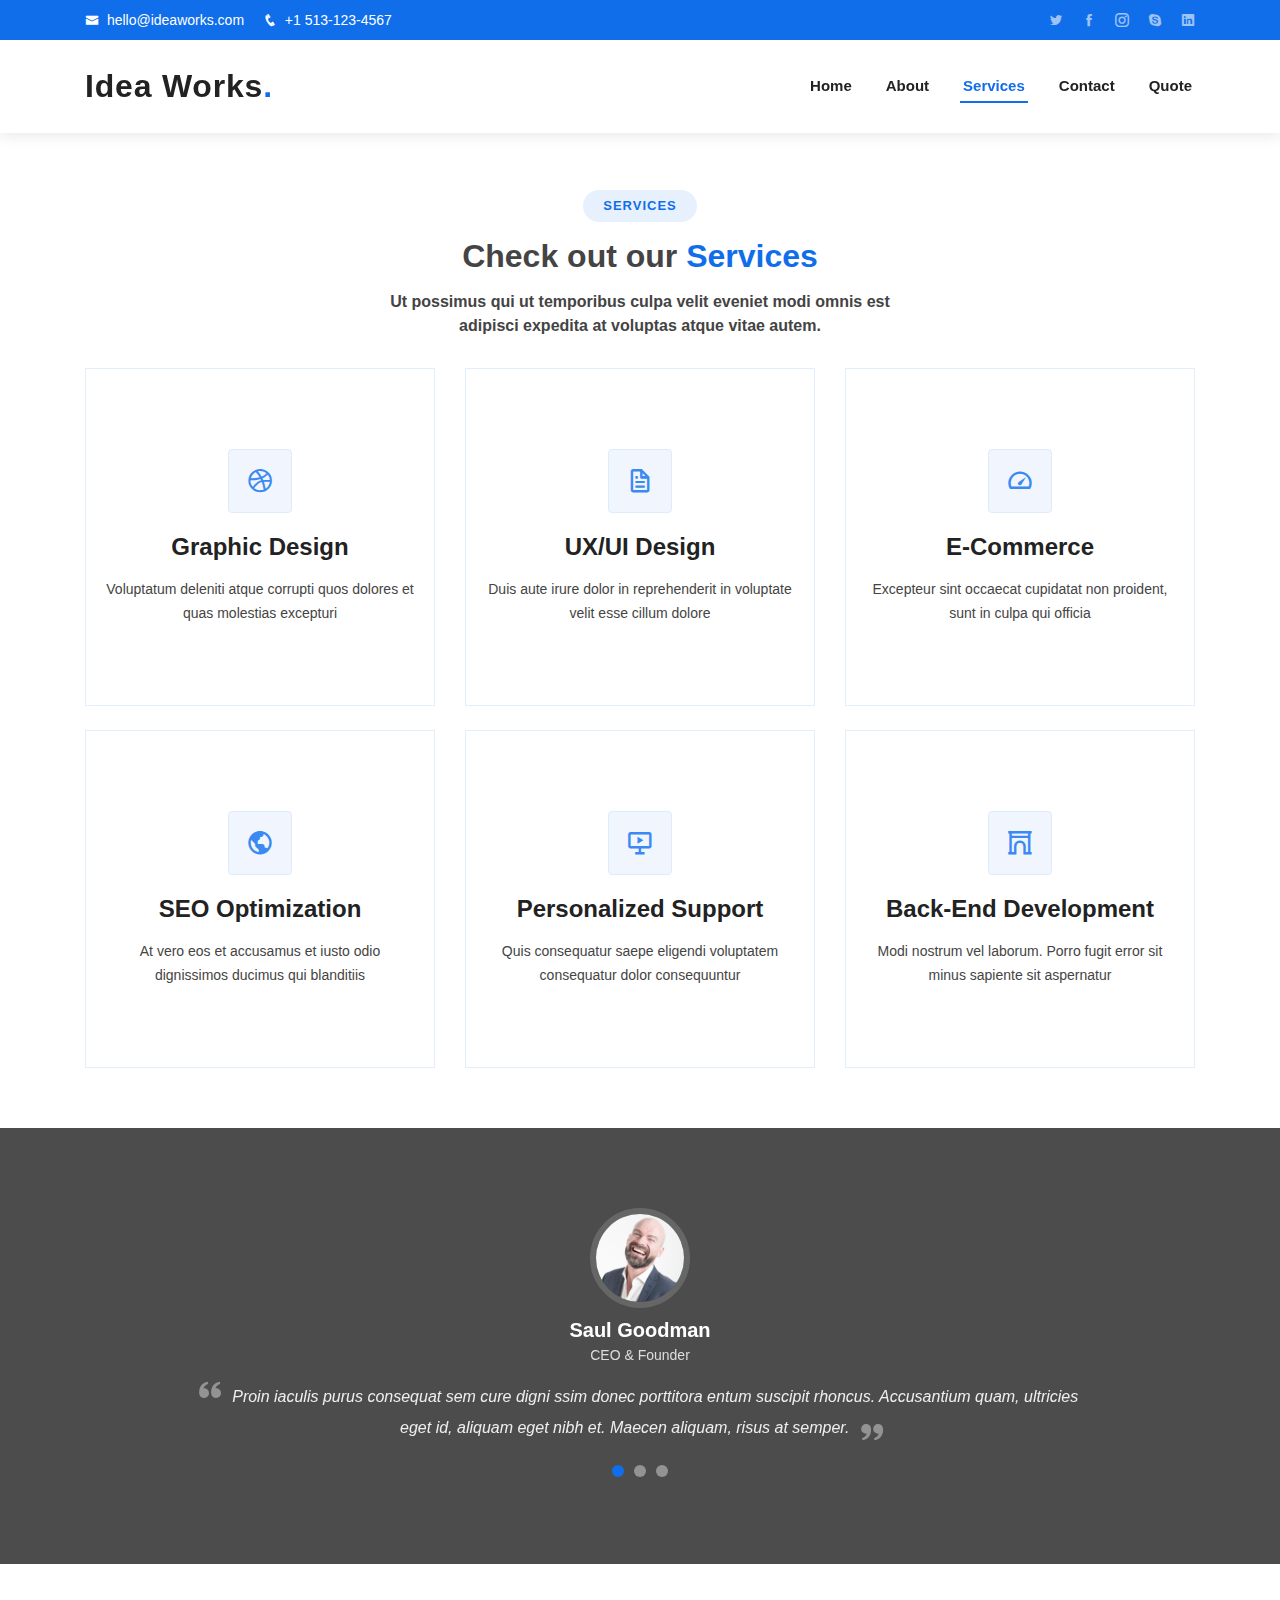
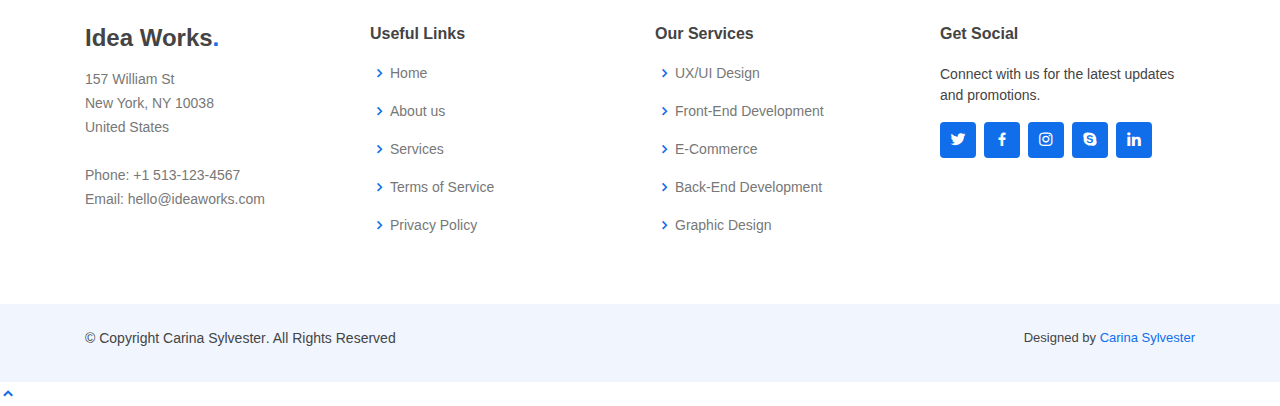
<file: CSylvester_Website/services.html>
<!DOCTYPE html>
<html lang="en">

<head>
  <meta charset="utf-8">
  <meta content="width=device-width, initial-scale=1.0" name="viewport">

  <title>My Bootstrap Website</title>

  <!-- Libraries CSS Files -->
  <link href="assets/mylibfiles/bootstrap/css/bootstrap.min.css" rel="stylesheet">
  <link href="assets/mylibfiles/icofont/icofont.min.css" rel="stylesheet">
  <link href="assets/mylibfiles/boxicons/css/boxicons.min.css" rel="stylesheet">
  <link href="assets/mylibfiles/owl.carousel/assets/owl.carousel.min.css" rel="stylesheet">
  <!-- Main CSS File -->
  <link href="assets/css/style.css" rel="stylesheet">

</head>

<body>

  <!-- ======= Top Bar ======= -->
  <div id="topbar" class="d-none d-lg-flex align-items-center fixed-top">
    <div class="container d-flex">
      <div class="contact-info mr-auto">
        <i class="icofont-envelope"></i> <a href="mailto:hello@ideaworks.com">hello@ideaworks.com</a>
        <i class="icofont-phone"></i> +1 513-123-4567
      </div>
      <div class="social-links">
        <a href="#" class="twitter"><i class="icofont-twitter"></i></a>
        <a href="#" class="facebook"><i class="icofont-facebook"></i></a>
        <a href="#" class="instagram"><i class="icofont-instagram"></i></a>
        <a href="#" class="skype"><i class="icofont-skype"></i></a>
        <a href="#" class="linkedin"><i class="icofont-linkedin"></i></a>
      </div>
    </div>
  </div>




  <!-- ======= Header ======= -->
  <header id="header" class="fixed-top">
    <div class="container d-flex align-items-center">

      <h1 class="logo mr-auto"><a href="index.html">Idea Works<span>.</span></a></h1>

      <nav class="nav-menu d-none d-lg-block">
        <ul>
          <li><a href="index.html">Home</a></li>
          <li><a href="about.html">About</a></li>
          <li class="active"><a href="services.html">Services</a></li>
          <li><a href="contact.html">Contact</a></li>
          <li><a href="quote.html">Quote</a></li>

        </ul>
      </nav>

    </div>
  </header><!-- End Header -->



  <!-- ======= Services Section ======= -->
  <section id="services" class="services" style="margin-top: 130px;">
    <div class="container">

      <div class="section-title">
        <h2>Services</h2>
        <h3>Check out our <span>Services</span></h3>
        <p>Ut possimus qui ut temporibus culpa velit eveniet modi omnis est adipisci expedita at voluptas atque vitae
          autem.</p>
      </div>

      <div class="row">
        <div class="col-lg-4 col-md-6 d-flex align-items-stretch">
          <div class="icon-box">
            <div class="icon"><i class="bx bxl-dribbble"></i></div>
            <h4><a href="">Graphic Design</a></h4>
            <p>Voluptatum deleniti atque corrupti quos dolores et quas molestias excepturi</p>
          </div>
        </div>

        <div class="col-lg-4 col-md-6 d-flex align-items-stretch mt-4 mt-md-0">
          <div class="icon-box">
            <div class="icon"><i class="bx bx-file"></i></div>
            <h4><a href="">UX/UI Design</a></h4>
            <p>Duis aute irure dolor in reprehenderit in voluptate velit esse cillum dolore</p>
          </div>
        </div>

        <div class="col-lg-4 col-md-6 d-flex align-items-stretch mt-4 mt-lg-0">
          <div class="icon-box">
            <div class="icon"><i class="bx bx-tachometer"></i></div>
            <h4><a href="">E-Commerce</a></h4>
            <p>Excepteur sint occaecat cupidatat non proident, sunt in culpa qui officia</p>
          </div>
        </div>

        <div class="col-lg-4 col-md-6 d-flex align-items-stretch mt-4">
          <div class="icon-box">
            <div class="icon"><i class="bx bx-world"></i></div>
            <h4><a href="">SEO Optimization</a></h4>
            <p>At vero eos et accusamus et iusto odio dignissimos ducimus qui blanditiis</p>
          </div>
        </div>

        <div class="col-lg-4 col-md-6 d-flex align-items-stretch mt-4">
          <div class="icon-box">
            <div class="icon"><i class="bx bx-slideshow"></i></div>
            <h4><a href="">Personalized Support</a></h4>
            <p>Quis consequatur saepe eligendi voluptatem consequatur dolor consequuntur</p>
          </div>
        </div>

        <div class="col-lg-4 col-md-6 d-flex align-items-stretch mt-4">
          <div class="icon-box">
            <div class="icon"><i class="bx bx-arch"></i></div>
            <h4><a href="">Back-End Development</a></h4>
            <p>Modi nostrum vel laborum. Porro fugit error sit minus sapiente sit aspernatur</p>
          </div>
        </div>

      </div>

    </div>
  </section><!-- End Services Section -->





  <!-- ======= Testimonials Section ======= -->
  <section id="testimonials" class="testimonials">
    <div class="container">

      <div class="owl-carousel testimonials-carousel">

        <div class="testimonial-item">
          <img src="assets/img/testimonials/testimonials-1.jpg" class="testimonial-img" alt="">
          <h3>Saul Goodman</h3>
          <h4>CEO &amp; Founder</h4>
          <p>
            <i class="bx bxs-quote-alt-left quote-icon-left"></i>
            Proin iaculis purus consequat sem cure digni ssim donec porttitora entum suscipit rhoncus. Accusantium quam,
            ultricies eget id, aliquam eget nibh et. Maecen aliquam, risus at semper.
            <i class="bx bxs-quote-alt-right quote-icon-right"></i>
          </p>
        </div>

        <div class="testimonial-item">
          <img src="assets/img/testimonials/testimonials-2.jpg" class="testimonial-img" alt="">
          <h3>Sara Wilson</h3>
          <h4>Entrepreneur</h4>
          <p>
            <i class="bx bxs-quote-alt-left quote-icon-left"></i>
            Export tempor illum tamen malis malis eram quae irure esse labore quem cillum quid cillum eram malis quorum
            velit fore eram velit sunt aliqua noster fugiat irure amet legam anim culpa.
            <i class="bx bxs-quote-alt-right quote-icon-right"></i>
          </p>
        </div>

        <div class="testimonial-item">
          <img src="assets/img/testimonials/testimonials-3.jpg" class="testimonial-img" alt="">
          <h3>Karen Smith</h3>
          <h4>Freelancer</h4>
          <p>
            <i class="bx bxs-quote-alt-left quote-icon-left"></i>
            Enim nisi quem export duis labore cillum quae magna enim sint quorum nulla quem veniam duis minim tempor
            labore quem eram duis noster aute amet eram fore quis sint minim.
            <i class="bx bxs-quote-alt-right quote-icon-right"></i>
          </p>
        </div>

      </div>

    </div>
  </section><!-- End Testimonials Section -->




  <!-- ======= Footer ======= -->
  <footer id="footer">


    <div class="footer-top">
      <div class="container">
        <div class="row">

          <div class="col-lg-3 col-md-6 footer-contact">
            <h3>Idea Works<span>.</span></h3>
            <p>
              157 William St<br>
              New York, NY 10038<br>
              United States<br><br>
              <strong>Phone:</strong> +1 513-123-4567<br>
              <strong>Email:</strong> hello@ideaworks.com<br>
            </p>
          </div>

          <div class="col-lg-3 col-md-6 footer-links">
            <h4>Useful Links</h4>
            <ul>
              <li><i class="bx bx-chevron-right"></i> <a href="#">Home</a></li>
              <li><i class="bx bx-chevron-right"></i> <a href="#">About us</a></li>
              <li><i class="bx bx-chevron-right"></i> <a href="#">Services</a></li>
              <li><i class="bx bx-chevron-right"></i> <a href="#">Terms of Service</a></li>
              <li><i class="bx bx-chevron-right"></i> <a href="#">Privacy Policy</a></li>
            </ul>
          </div>

          <div class="col-lg-3 col-md-6 footer-links">
            <h4>Our Services</h4>
            <ul>
              <li><i class="bx bx-chevron-right"></i> <a href="#">UX/UI Design</a></li>
              <li><i class="bx bx-chevron-right"></i> <a href="#">Front-End Development</a></li>
              <li><i class="bx bx-chevron-right"></i> <a href="#">E-Commerce</a></li>
              <li><i class="bx bx-chevron-right"></i> <a href="#">Back-End Development</a></li>
              <li><i class="bx bx-chevron-right"></i> <a href="#">Graphic Design</a></li>
            </ul>
          </div>

          <div class="col-lg-3 col-md-6 footer-links">
            <h4>Get Social</h4>
            <p>Connect with us for the latest updates and promotions.</p>
            <div class="social-links mt-3">
              <a href="#" class="twitter"><i class="bx bxl-twitter"></i></a>
              <a href="#" class="facebook"><i class="bx bxl-facebook"></i></a>
              <a href="#" class="instagram"><i class="bx bxl-instagram"></i></a>
              <a href="#" class="google-plus"><i class="bx bxl-skype"></i></a>
              <a href="#" class="linkedin"><i class="bx bxl-linkedin"></i></a>
            </div>
          </div>

        </div>
      </div>
    </div>

    <div class="container py-4">
      <div class="copyright">
        &copy; Copyright <strong><span>Carina Sylvester</span></strong>. All Rights Reserved
      </div>
      <div class="credits">
        Designed by <a href="#">Carina Sylvester</a>
      </div>
    </div>
  </footer><!-- End Footer -->


  <a href="#" class="back-to-top"><i class="icofont-simple-up"></i></a>

  <!-- Vendor JS Files -->
  <script src="assets/mylibfiles/jquery/jquery.min.js"></script>
  <script src="assets/mylibfiles/bootstrap/js/bootstrap.bundle.min.js"></script>
  <script src="assets/mylibfiles/jquery.easing/jquery.easing.min.js"></script>
  <script src="assets/mylibfiles/validation%20js/validate.js"></script>
  <script src="assets/mylibfiles/waypoints/jquery.waypoints.min.js"></script>
  <script src="assets/mylibfiles/counterup/counterup.min.js"></script>
  <script src="assets/mylibfiles/owl.carousel/owl.carousel.min.js"></script>
  <!-- Main JS File -->
  <script src="assets/js/main.js"></script>

</body>

</html>
</file>
<file: CSylvester_Website/assets/css/style.css>
/*--------------------------------------------------------------
# General
--------------------------------------------------------------*/
body {
    font-family: "Open Sans", sans-serif;
    color: #444444;
}

a {
    color: #106eea;
}

a:hover {
    color: #3b8af2;
    text-decoration: none;
}

h1,
h2,
h3,
h4,
h5,
h6 {
    font-family: "Roboto", sans-serif;
}




/*--------------------------------------------------------------
  # Top Bar
  --------------------------------------------------------------*/
#topbar {
    background: #106eea;
    height: 40px;
    font-size: 14px;
    transition: all 0.5s;
    color: #fff;
}

#topbar.topbar-scrolled {
    top: -40px;
}

#topbar .contact-info a {
    line-height: 1;
    color: #fff;
    transition: 0.3s;
}

#topbar .contact-info a:hover {
    text-decoration: underline;
}

#topbar .contact-info i {
    padding-right: 4px;
    margin-left: 15px;
}

#topbar .contact-info i:first-child {
    margin-left: 0;
}

#topbar .social-links a {
    color: rgba(255, 255, 255, 0.6);
    padding-left: 15px;
    display: inline-block;
    line-height: 1px;
    transition: 0.3s;
}

#topbar .social-links a:hover {
    color: #fff;
}

/*--------------------------------------------------------------
  # Header
  --------------------------------------------------------------*/
#header {
    background: #fff;
    transition: all 0.5s;
    z-index: 997;
    padding: 25px 0;
    top: 40px;
    box-shadow: 0px 2px 15px rgba(0, 0, 0, 0.1);
}

#header.header-scrolled {
    top: 0;
    padding: 15px;
}

#header .logo {
    font-size: 32px;
    margin: 0;
    padding: 0;
    line-height: 1;
    font-weight: 600;
    letter-spacing: 0.8px;
    font-family: "Poppins", sans-serif;
}

#header .logo a {
    color: #222222;
}

#header .logo a span {
    color: #106eea;
}

#header .logo img {
    max-height: 40px;
}

@media (max-width: 992px) {
    #header {
        padding: 15px;
        top: 0;
    }

    #header .logo {
        font-size: 28px;
    }
}

/*--------------------------------------------------------------
  # Navigation Menu
  --------------------------------------------------------------*/
/* Desktop Navigation */
.nav-menu ul {
    margin: 0;
    padding: 0;
    list-style: none;
}

.nav-menu>ul {
    display: flex;
}

.nav-menu>ul>li {
    position: relative;
    white-space: nowrap;
    padding: 10px 0 10px 28px;
}

.nav-menu a {
    display: block;
    position: relative;
    color: #222222;
    transition: 0.3s;
    font-size: 15px;
    font-weight: 600;
    padding: 0 3px;
    font-family: "Open Sans", sans-serif;
}

.nav-menu>ul>li>a:before {
    content: "";
    position: absolute;
    width: 100%;
    height: 2px;
    bottom: -5px;
    left: 0;
    background-color: #106eea;
    visibility: hidden;
    width: 0px;
    transition: all 0.3s ease-in-out 0s;
}

.nav-menu a:hover:before,
.nav-menu li:hover>a:before,
.nav-menu .active>a:before {
    visibility: visible;
    width: 100%;
}

.nav-menu a:hover,
.nav-menu .active>a,
.nav-menu li:hover>a {
    color: #106eea;
}

.nav-menu .drop-down ul {
    display: block;
    position: absolute;
    left: 26px;
    top: calc(100% + 30px);
    z-index: 99;
    opacity: 0;
    visibility: hidden;
    padding: 10px 0;
    background: #fff;
    box-shadow: 0px 0px 30px rgba(127, 137, 161, 0.25);
    transition: 0.3s;
}

.nav-menu .drop-down:hover>ul {
    opacity: 1;
    top: 100%;
    visibility: visible;
}

.nav-menu .drop-down li {
    min-width: 180px;
    position: relative;
}

.nav-menu .drop-down ul a {
    padding: 10px 20px;
    font-size: 14px;
    font-weight: 500;
    text-transform: none;
    color: #062b5b;
}

.nav-menu .drop-down ul a:hover,
.nav-menu .drop-down ul .active>a,
.nav-menu .drop-down ul li:hover>a {
    color: #106eea;
}

.nav-menu .drop-down>a:after {
    content: "\ea99";
    font-family: IcoFont;
    padding-left: 5px;
}

.nav-menu .drop-down .drop-down ul {
    top: 0;
    left: calc(100% - 30px);
}

.nav-menu .drop-down .drop-down:hover>ul {
    opacity: 1;
    top: 0;
    left: 100%;
}

.nav-menu .drop-down .drop-down>a {
    padding-right: 35px;
}

.nav-menu .drop-down .drop-down>a:after {
    content: "\eaa0";
    font-family: IcoFont;
    position: absolute;
    right: 15px;
}

@media (max-width: 1366px) {
    .nav-menu .drop-down .drop-down ul {
        left: -90%;
    }

    .nav-menu .drop-down .drop-down:hover>ul {
        left: -100%;
    }

    .nav-menu .drop-down .drop-down>a:after {
        content: "\ea9d";
    }
}

/* Mobile Navigation */
.mobile-nav-toggle {
    position: fixed;
    right: 15px;
    top: 15px;
    z-index: 9998;
    border: 0;
    background: none;
    font-size: 24px;
    transition: all 0.4s;
    outline: none !important;
    line-height: 1;
    cursor: pointer;
    text-align: right;
}

.mobile-nav-toggle i {
    color: #222222;
}

.mobile-nav {
    position: fixed;
    top: 55px;
    right: 15px;
    bottom: 15px;
    left: 15px;
    z-index: 9999;
    overflow-y: auto;
    background: #fff;
    transition: ease-in-out 0.2s;
    opacity: 0;
    visibility: hidden;
    border-radius: 10px;
    padding: 10px 0;
}

.mobile-nav * {
    margin: 0;
    padding: 0;
    list-style: none;
}

.mobile-nav a {
    display: block;
    position: relative;
    color: #222222;
    padding: 10px 20px;
    font-weight: 500;
    outline: none;
}

.mobile-nav a:hover,
.mobile-nav .active>a,
.mobile-nav li:hover>a {
    color: #106eea;
    text-decoration: none;
}

.mobile-nav .drop-down>a:after {
    content: "\ea99";
    font-family: IcoFont;
    padding-left: 10px;
    position: absolute;
    right: 15px;
}

.mobile-nav .active.drop-down>a:after {
    content: "\eaa1";
}

.mobile-nav .drop-down>a {
    padding-right: 35px;
}

.mobile-nav .drop-down ul {
    display: none;
    overflow: hidden;
}

.mobile-nav .drop-down li {
    padding-left: 20px;
}

.mobile-nav-overly {
    width: 100%;
    height: 100%;
    z-index: 9997;
    top: 0;
    left: 0;
    position: fixed;
    background: rgba(9, 9, 9, 0.6);
    overflow: hidden;
    display: none;
    transition: ease-in-out 0.2s;
}

.mobile-nav-active {
    overflow: hidden;
}

.mobile-nav-active .mobile-nav {
    opacity: 1;
    visibility: visible;
}

.mobile-nav-active .mobile-nav-toggle i {
    color: #fff;
}

/*--------------------------------------------------------------
  # Hero Section
  --------------------------------------------------------------*/
#hero {
    width: 100%;
    height: 100vh;
    background: url("../img/background.jpg") top left;
    background-size: cover;
    position: relative;
}

#hero:before {
    content: "";
    background: rgba(255, 255, 255, 0.7);
    position: absolute;
    bottom: 0;
    top: 0;
    left: 0;
    right: 0;
}

#hero .container {
    position: relative;
    padding-top: 132px;
}

@media (max-width: 992px) {
    #hero .container {
        padding-top: 58px;
    }
}

#hero h1 {
    margin: 0;
    font-size: 48px;
    font-weight: 700;
    line-height: 56px;
    color: #222222;
    font-family: "Poppins", sans-serif;
}

#hero h1 span {
    color: #106eea;
}

#hero h2 {
    color: #555555;
    margin: 5px 0 30px 0;
    font-size: 24px;
    font-weight: 400;
}

#hero .btn-get-started {
    font-family: "Roboto", sans-serif;
    text-transform: uppercase;
    font-weight: 500;
    font-size: 14px;
    letter-spacing: 1px;
    display: inline-block;
    padding: 10px 28px;
    border-radius: 4px;
    transition: 0.5s;
    color: #fff;
    background: #106eea;
}

#hero .btn-get-started:hover {
    background: #247cf0;
}

#hero .btn-watch-video {
    font-size: 16px;
    display: inline-block;
    padding: 10px 25px 8px 40px;
    transition: 0.5s;
    margin-left: 25px;
    color: #222222;
    position: relative;
    font-weight: 600;
}

#hero .btn-watch-video i {
    color: #106eea;
    font-size: 32px;
    position: absolute;
    left: 0;
    top: 7px;
    transition: 0.3s;
}

#hero .btn-watch-video:hover {
    color: #106eea;
}

#hero .btn-watch-video:hover i {
    color: #3b8af2;
}

@media (min-width: 1024px) {
    #hero {
        background-attachment: fixed;
    }
}

@media (max-width: 768px) {
    #hero {
        height: 100vh;
    }

    #hero h1 {
        font-size: 28px;
        line-height: 36px;
    }

    #hero h2 {
        font-size: 18px;
        line-height: 24px;
        margin-bottom: 30px;
    }

    #hero .btn-get-started,
    #hero .btn-watch-video {
        font-size: 13px;
    }
}

@media (max-height: 500px) {
    #hero {
        height: 120vh;
    }
}

/*--------------------------------------------------------------
  # Sections General
  --------------------------------------------------------------*/
section {
    padding: 60px 0;
    overflow: hidden;
}

.section-bg {
    background-color: #f6f9fe;
}

.section-title {
    text-align: center;
    padding-bottom: 30px;
}

.section-title h2 {
    font-size: 13px;
    letter-spacing: 1px;
    font-weight: 700;
    padding: 8px 20px;
    margin: 0;
    background: #e7f1fd;
    color: #106eea;
    display: inline-block;
    text-transform: uppercase;
    border-radius: 50px;
}

.section-title h3 {
    margin: 15px 0 0 0;
    font-size: 32px;
    font-weight: 700;
}

.section-title h3 span {
    color: #106eea;
}

.section-title p {
    margin: 15px auto 0 auto;
    font-weight: 600;
}

@media (min-width: 1024px) {
    .section-title p {
        width: 50%;
    }
}


/*--------------------------------------------------------------
  # Featured Services
  --------------------------------------------------------------*/
.featured-services .icon-box {
    padding: 30px;
    position: relative;
    overflow: hidden;
    background: #fff;
    box-shadow: 0 0 29px 0 rgba(68, 88, 144, 0.12);
    transition: all 0.3s ease-in-out;
    border-radius: 8px;
    z-index: 1;
}

.featured-services .icon-box::before {
    content: '';
    position: absolute;
    background: #cbe0fb;
    right: 0;
    left: 0;
    bottom: 0;
    top: 100%;
    transition: all 0.3s;
    z-index: -1;
}

.featured-services .icon-box:hover::before {
    background: #106eea;
    top: 0;
    border-radius: 0px;
}

.featured-services .icon {
    margin-bottom: 15px;
}

.featured-services .icon i {
    font-size: 48px;
    line-height: 1;
    color: #106eea;
    transition: all 0.3s ease-in-out;
}

.featured-services .title {
    font-weight: 700;
    margin-bottom: 15px;
    font-size: 18px;
}

.featured-services .title a {
    color: #111;
}

.featured-services .description {
    font-size: 15px;
    line-height: 28px;
    margin-bottom: 0;
}

.featured-services .icon-box:hover .title a,
.featured-services .icon-box:hover .description {
    color: #fff;
}

.featured-services .icon-box:hover .icon i {
    color: #fff;
}

/*--------------------------------------------------------------
  # About
  --------------------------------------------------------------*/
.about .content h3 {
    font-weight: 600;
    font-size: 26px;
}

.about .content ul {
    list-style: none;
    padding: 0;
}

.about .content ul li {
    display: flex;
    align-items: flex-start;
    margin-bottom: 35px;
}

.about .content ul li:first-child {
    margin-top: 35px;
}

.about .content ul i {
    background: #fff;
    box-shadow: 0px 6px 15px rgba(16, 110, 234, 0.12);
    font-size: 24px;
    padding: 20px;
    margin-right: 15px;
    color: #106eea;
    border-radius: 50px;
}

.about .content ul h5 {
    font-size: 18px;
    color: #555555;
}

.about .content ul p {
    font-size: 15px;
}

.about .content p:last-child {
    margin-bottom: 0;
}

/*--------------------------------------------------------------
  # Skills
  --------------------------------------------------------------*/
.skills .progress {
    height: 50px;
    display: block;
    background: none;
}

.skills .progress .skill {
    padding: 10px 0;
    margin: 0 0 6px 0;
    text-transform: uppercase;
    display: block;
    font-weight: 600;
    font-family: "Poppins", sans-serif;
    color: #222222;
}

.skills .progress .skill .val {
    float: right;
    font-style: normal;
}

.skills .progress-bar-wrap {
    background: #e2eefd;
}

.skills .progress-bar {
    width: 1px;
    height: 10px;
    transition: .9s;
    background-color: #106eea;
}


/*--------------------------------------------------------------
  # Services
  --------------------------------------------------------------*/
.services .icon-box {
    text-align: center;
    border: 1px solid #e2eefd;
    padding: 80px 20px;
    transition: all ease-in-out 0.3s;
    background: #fff;
}

.services .icon-box .icon {
    margin: 0 auto;
    width: 64px;
    height: 64px;
    background: #f1f6fe;
    border-radius: 4px;
    border: 1px solid #deebfd;
    display: flex;
    align-items: center;
    justify-content: center;
    margin-bottom: 20px;
    transition: ease-in-out 0.3s;
}

.services .icon-box .icon i {
    color: #3b8af2;
    font-size: 28px;
    transition: ease-in-out 0.3s;
}

.services .icon-box h4 {
    font-weight: 700;
    margin-bottom: 15px;
    font-size: 24px;
}

.services .icon-box h4 a {
    color: #222222;
    transition: ease-in-out 0.3s;
}

.services .icon-box p {
    line-height: 24px;
    font-size: 14px;
    margin-bottom: 0;
}

.services .icon-box:hover {
    border-color: #fff;
    box-shadow: 0px 0 25px 0 rgba(16, 110, 234, 0.1);
}

.services .icon-box:hover h4 a,
.services .icon-box:hover .icon i {
    color: #106eea;
}

.services .icon-box:hover .icon {
    border-color: #106eea;
}

/*--------------------------------------------------------------
  # Testimonials
  --------------------------------------------------------------*/
.testimonials {
    padding: 80px 0;
    background: url("../img/testimonials-bg.jpg") no-repeat;
    background-position: center center;
    background-size: cover;
    position: relative;
}

.testimonials::before {
    content: "";
    position: absolute;
    left: 0;
    right: 0;
    top: 0;
    bottom: 0;
    background: rgba(0, 0, 0, 0.7);
}

.testimonials .section-header {
    margin-bottom: 40px;
}

.testimonials .testimonial-item {
    text-align: center;
    color: #fff;
}

.testimonials .testimonial-item .testimonial-img {
    width: 100px;
    border-radius: 50%;
    border: 6px solid rgba(255, 255, 255, 0.15);
    margin: 0 auto;
}

.testimonials .testimonial-item h3 {
    font-size: 20px;
    font-weight: bold;
    margin: 10px 0 5px 0;
    color: #fff;
}

.testimonials .testimonial-item h4 {
    font-size: 14px;
    color: #ddd;
    margin: 0 0 15px 0;
}

.testimonials .testimonial-item .quote-icon-left,
.testimonials .testimonial-item .quote-icon-right {
    color: rgba(255, 255, 255, 0.4);
    font-size: 26px;
}

.testimonials .testimonial-item .quote-icon-left {
    display: inline-block;
    left: -5px;
    position: relative;
}

.testimonials .testimonial-item .quote-icon-right {
    display: inline-block;
    right: -5px;
    position: relative;
    top: 10px;
}

.testimonials .testimonial-item p {
    font-style: italic;
    margin: 0 auto 15px auto;
    color: #eee;
}

.testimonials .owl-nav,
.testimonials .owl-dots {
    margin-top: 5px;
    text-align: center;
}

.testimonials .owl-dot {
    display: inline-block;
    margin: 0 5px;
    width: 12px;
    height: 12px;
    border-radius: 50%;
    background-color: rgba(255, 255, 255, 0.4) !important;
}

.testimonials .owl-dot.active {
    background-color: #106eea !important;
}

@media (min-width: 1024px) {
    .testimonials {
        background-attachment: fixed;
    }
}

@media (min-width: 992px) {
    .testimonials .testimonial-item p {
        width: 80%;
    }
}


/*--------------------------------------------------------------
  # Frequently Asked Questions
  --------------------------------------------------------------*/
.faq {
    padding: 60px 0;
}

.faq .faq-list {
    padding: 0;
    list-style: none;
}

.faq .faq-list li {
    padding: 0 0 20px 25px;
}

.faq .faq-list a {
    display: block;
    position: relative;
    font-family: #106eea;
    font-size: 18px;
    font-weight: 500;
}

.faq .faq-list i {
    font-size: 18px;
    position: absolute;
    left: -25px;
    top: 6px;
}

.faq .faq-list p {
    margin-bottom: 20px;
    font-size: 15px;
}

.faq .faq-list a.collapse {
    color: #106eea;
}

.faq .faq-list a.collapsed {
    color: #343a40;
}

.faq .faq-list a.collapsed:hover {
    color: #106eea;
}

.faq .faq-list a.collapsed i::before {
    content: "\eab2" !important;
}

/*--------------------------------------------------------------
  # Contact
  --------------------------------------------------------------*/
.contact .info-box {
    color: #444444;
    text-align: center;
    box-shadow: 0 0 30px rgba(214, 215, 216, 0.3);
    padding: 20px 0 30px 0;
}

.contact .info-box i {
    font-size: 32px;
    color: #106eea;
    border-radius: 50%;
    padding: 8px;
    border: 2px dotted #b3d1fa;
}

.contact .info-box h3 {
    font-size: 20px;
    color: #777777;
    font-weight: 700;
    margin: 10px 0;
}

.contact .info-box p {
    padding: 0;
    line-height: 24px;
    font-size: 14px;
    margin-bottom: 0;
}

.contact .php-email-form {
    box-shadow: 0 0 30px rgba(214, 215, 216, 0.4);
    padding: 30px;
}

.contact .php-email-form .validate {
    display: none;
    color: red;
    margin: 0 0 15px 0;
    font-weight: 400;
    font-size: 13px;
}

.contact .php-email-form .error-message {
    display: none;
    color: #fff;
    background: #ed3c0d;
    text-align: left;
    padding: 15px;
    font-weight: 600;
}

.contact .php-email-form .error-message br+br {
    margin-top: 25px;
}

.contact .php-email-form .sent-message {
    display: none;
    color: #fff;
    background: #18d26e;
    text-align: center;
    padding: 15px;
    font-weight: 600;
}

.contact .php-email-form .loading {
    display: none;
    background: #fff;
    text-align: center;
    padding: 15px;
}

.contact .php-email-form .loading:before {
    content: "";
    display: inline-block;
    border-radius: 50%;
    width: 24px;
    height: 24px;
    margin: 0 10px -6px 0;
    border: 3px solid #18d26e;
    border-top-color: #eee;
    -webkit-animation: animate-loading 1s linear infinite;
    animation: animate-loading 1s linear infinite;
}

.contact .php-email-form input,
.contact .php-email-form textarea {
    border-radius: 0;
    box-shadow: none;
    font-size: 14px;
}

.contact .php-email-form input:focus,
.contact .php-email-form textarea:focus {
    border-color: #106eea;
}

.contact .php-email-form input {
    padding: 20px 15px;
}

.contact .php-email-form textarea {
    padding: 12px 15px;
}

.contact .php-email-form button[type="submit"] {
    background: #106eea;
    border: 0;
    padding: 10px 30px;
    color: #fff;
    transition: 0.4s;
    border-radius: 4px;
}

.contact .php-email-form button[type="submit"]:hover {
    background: #3b8af2;
}

@-webkit-keyframes animate-loading {
    0% {
        transform: rotate(0deg);
    }

    100% {
        transform: rotate(360deg);
    }
}

@keyframes animate-loading {
    0% {
        transform: rotate(0deg);
    }

    100% {
        transform: rotate(360deg);
    }
}

/*--------------------------------------------------------------
  # Footer
  --------------------------------------------------------------*/
#footer {
    background: #fff;
    padding: 0 0 30px 0;
    color: #444444;
    font-size: 14px;
    background: #f1f6fe;
}

#footer .footer-newsletter {
    padding: 50px 0;
    background: #f1f6fe;
    text-align: center;
    font-size: 15px;
}

#footer .footer-newsletter h4 {
    font-size: 24px;
    margin: 0 0 20px 0;
    padding: 0;
    line-height: 1;
    font-weight: 600;
}

#footer .footer-newsletter form {
    margin-top: 30px;
    background: #fff;
    padding: 6px 10px;
    position: relative;
    border-radius: 4px;
    box-shadow: 0px 2px 15px rgba(0, 0, 0, 0.06);
    text-align: left;
}

#footer .footer-newsletter form input[type="email"] {
    border: 0;
    padding: 4px 8px;
    width: calc(100% - 100px);
}

#footer .footer-newsletter form input[type="submit"] {
    position: absolute;
    top: 0;
    right: 0;
    bottom: 0;
    border: 0;
    background: none;
    font-size: 16px;
    padding: 0 20px;
    background: #106eea;
    color: #fff;
    transition: 0.3s;
    border-radius: 0 4px 4px 0;
    box-shadow: 0px 2px 15px rgba(0, 0, 0, 0.1);
}

#footer .footer-newsletter form input[type="submit"]:hover {
    background: #0d58ba;
}

#footer .footer-top {
    padding: 60px 0 30px 0;
    background: #fff;
}

#footer .footer-top .footer-contact {
    margin-bottom: 30px;
}

#footer .footer-top .footer-contact h3 {
    font-size: 24px;
    margin: 0 0 15px 0;
    padding: 2px 0 2px 0;
    line-height: 1;
    font-weight: 700;
}

#footer .footer-top .footer-contact h3 span {
    color: #106eea;
}

#footer .footer-top .footer-contact p {
    font-size: 14px;
    line-height: 24px;
    margin-bottom: 0;
    font-family: "Roboto", sans-serif;
    color: #777777;
}

#footer .footer-top h4 {
    font-size: 16px;
    font-weight: bold;
    color: #444444;
    position: relative;
    padding-bottom: 12px;
}

#footer .footer-top .footer-links {
    margin-bottom: 30px;
}

#footer .footer-top .footer-links ul {
    list-style: none;
    padding: 0;
    margin: 0;
}

#footer .footer-top .footer-links ul i {
    padding-right: 2px;
    color: #106eea;
    font-size: 18px;
    line-height: 1;
}

#footer .footer-top .footer-links ul li {
    padding: 10px 0;
    display: flex;
    align-items: center;
}

#footer .footer-top .footer-links ul li:first-child {
    padding-top: 0;
}

#footer .footer-top .footer-links ul a {
    color: #777777;
    transition: 0.3s;
    display: inline-block;
    line-height: 1;
}

#footer .footer-top .footer-links ul a:hover {
    text-decoration: none;
    color: #106eea;
}

#footer .footer-top .social-links a {
    font-size: 18px;
    display: inline-block;
    background: #106eea;
    color: #fff;
    line-height: 1;
    padding: 8px 0;
    margin-right: 4px;
    border-radius: 4px;
    text-align: center;
    width: 36px;
    height: 36px;
    transition: 0.3s;
}

#footer .footer-top .social-links a:hover {
    background: #3b8af2;
    color: #fff;
    text-decoration: none;
}

#footer .copyright {
    text-align: center;
    float: left;
}

#footer .credits {
    float: right;
    text-align: center;
    font-size: 13px;
    color: #444444;
}

@media (max-width: 768px) {

    #footer .copyright,
    #footer .credits {
        float: none;
        text-align: center;
        padding: 2px 0;
    }
}


/*--------------------------------------------------------------
  # Quote
  --------------------------------------------------------------*/

@import url("https://fonts.googleapis.com/css2?family=Poppins:wght@100;200;300;400;500;600;700;800&display=swap");

body {

    font-family: "Poppins", sans-serif;
    font-weight: 300
}

.height {
    height: 100vh
}

.card {
    width: 500px;
    border: none
}

.form-control {
    border: 2px solid #bdc1d2;
    font-size: 13px;
    height: 48px
}

.form-control:focus {
    color: #495057;
    background-color: #fff;
    border-color: #f7bfd9;
    outline: 0;
    box-shadow: none
}

.form {
    position: relative;
    margin-bottom: 25px
}

.form textarea {
    height: 100px;
    resize: none
}

.form a {
    position: absolute;
    right: 8px;
    bottom: 10px;
    color: #6ca0d6;
    font-size: 13px;
    text-decoration: none;
    z-index: 10;
    background-color: #fff;
    padding: 5px
}

.fa-paperclip {
    font-size: 19px
}

.quote {
    font-size: 13px
}

.send {
    height: 46px;
    font-size: 14px
}
</file>
